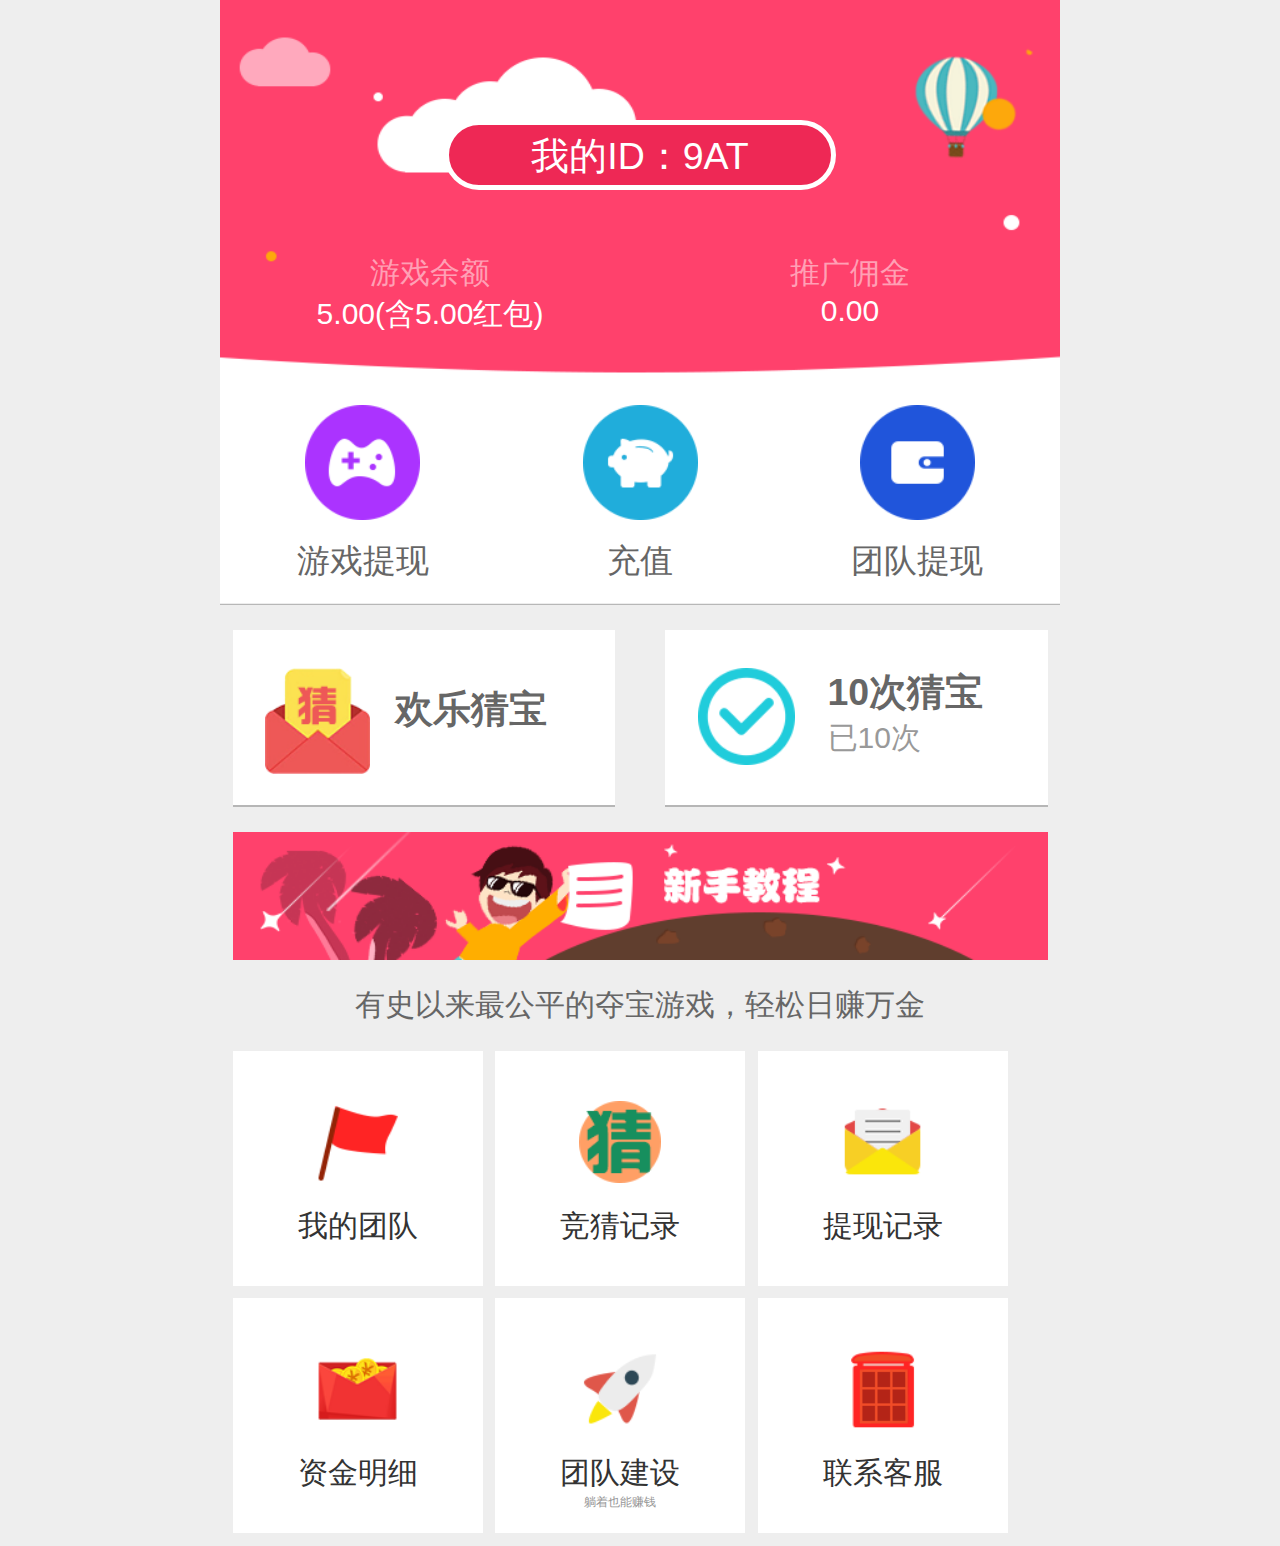
<file: html/index.html>
<!DOCTYPE html>
<html lang="en">
<head>
	<meta charset="UTF-8" />
    <meta name="viewport" content="width=device-width, initial-scale=1, user-scalable=no" />
    <meta name="apple-mobile-web-app-capable" content="yes" /><!-- 删除苹果默认的工具栏和菜单栏 -->
    <meta name="apple-mobile-web-app-status-bar-style" content="black" /><!-- 设置苹果工具栏颜色 -->
    <meta name="format-detection" content="telephone=no, email=no" /><!-- 忽略页面中的数字识别为电话，忽略email识别 -->
    <!-- 启用360浏览器的极速模式(webkit) -->
    <meta name="renderer" content="webkit">
    <!-- 避免IE使用兼容模式 -->
    <meta http-equiv="X-UA-Compatible" content="IE=edge">
    <!-- 针对手持设备优化，主要是针对一些老的不识别viewport的浏览器，比如黑莓 -->
    <meta name="HandheldFriendly" content="true">
    <!-- 微软的老式浏览器 -->
    <meta name="MobileOptimized" content="320">
    <!-- uc强制竖屏 -->
    <meta name="screen-orientation" content="portrait">
    <!-- QQ强制竖屏 -->
    <meta name="x5-orientation" content="portrait">
    <!-- UC强制全屏 -->
    <meta name="full-screen" content="yes">
    <!-- QQ强制全屏 -->
    <meta name="x5-fullscreen" content="true">
    <!-- UC应用模式 -->
    <meta name="browsermode" content="application">
    <!-- QQ应用模式 -->
    <meta name="x5-page-mode" content="app">
    <!-- windows phone 点击无高光 -->
    <meta name="msapplication-tap-highlight" content="no">
    <!-- 适应移动端end -->
    <title>个人中心</title>
    <link rel="stylesheet" type="text/css" href="../css/global.css">
    <link rel="stylesheet" type="text/css" href="../css/index.css">
    <script type="text/javascript" src="../js/jquery-1.6.js"></script>
    <script type="text/javascript" src="../js/mobile-rem.js"></script>
    <script type="text/javascript" src="../js/game-script.js"></script>
</head>
<body>
	<div class="wrap">
		<div class="person_top">
			<div class="person_top_Id">
				<span>我的ID：<i class="name">9AT</i></span>
			</div>
			<div class="person_top_middle clear">
				<div class="top_middle_box fl">
					<p>游戏余额</p>
					<p><span>5.00</span>(含5.00红包)</p>
				</div>
				<div class="top_middle_box fl">
					<p>推广佣金</p>
					<p>0.00</p>
				</div>
			</div>
			<div class="person_top_bottom">
				<a class="bottom_Withdraw">
					<i></i>
					<span>游戏提现</span>
				</a>
				<a href="recharge.html" class="bottom_Pay">
					<i></i>
					<span>充值</span>
				</a>
				<a class="bottom_TeamWithdraw">
					<i></i>
					<span>团队提现</span>
				</a>
			</div>

		</div>
		<div class="person_cons">
			<div class="person_cons_top clear">
				<div class="fl cons_top_left">
					<a href="tenyuanquiz.html">
						<i></i>
						<span>欢乐猜宝</span>
					</a>
				</div>
				<div class="fr cons_top_right">
					<a>
						<i></i>
						<p>
							<span>10次猜宝</span>
							<span>已<i>10</i>次</span>
						</p>
					</a>
				</div>
			</div>
			<a href="newhandcourse.html" class="person_cons_middle">
			</a>
			<p class="person_cons_title">有史以来最公平的夺宝游戏，轻松日赚万金</p>
			
			<div class="person_cons_bottom clear">
				<a href="myteam.html" class="cons_bottom_MyTeam">
					<i></i>
					<span>我的团队</span>
				</a>
				<a href="guessrecord.html" class="cons_bottom_Record">
					<i></i>
					<span>竞猜记录</span>
				</a>
				<a href="withdrawrecord.html" class="cons_bottom_Withdraw">
					<i></i>
					<span>提现记录</span>
				</a>
				<a href="capitaldetail.html" class="cons_bottom_Funds">
					<i></i>
					<span>资金明细</span>
				</a>
				<a href="erweicode.html" class="cons_bottom_Building">
					<i></i>
					<span>团队建设</span>
					<p>躺着也能赚钱</p>
				</a>
				<a href="contactservice.html" class="cons_bottom_Service">
					<i></i>
					<span>联系客服</span>
				</a>
			</div>
		</div>
	</div>

	<!-- 游戏提现弹框 -->
	<div class="geme_Withdraw hide">
		<div class="geme_Withdraw_box">
			<div class="box_child">
				<p>提现金额直接进入微信钱包</p>
				<div>
					<label for="inputMoney" class="box_title">提现余额</label>
					<input type="text" id="inputMoney" class="ip_money">
				</div>
				<div class="clear box_money_FA">
					<div class="box_title fl">现金余额</div>
					<div class="fl box_money_cons">
						<p class="ye_P">￥<i class="YE">9.00</i>元(手续费<i class="SXF" style="color:#00ff6c;">0</i>元)</p>
						<p class="chaochu" style="display: none;color: #ff0000;">输入金额超过当前余额</p>
						<p>当日可提现次数：100</p>
					</div>
				</div>
				<div class="Withdraw_btn">确认提现</div>
				<div class="Warning">
					<p>防止信用卡套现，提现收取手续费用1%</p>
					<p>红包不能提现，只能用于抵扣下单</p>
					<p>每次提现必须是1元的整数倍</p>
				</div>
				<div class="close_btn"></div>
			</div>
		</div>
	</div>

	<!-- 团队提现 -->
	<div class="team_Withdraw hide">
		<div class="team_Withdraw_box">
			<div class="box_child">
				<p>提现金额直接进入微信钱包</p>
				<div>
					<label for="inputMoney" class="box_title">提现余额</label>
					<input type="text" id="inputMoney" class="ip_money">
				</div>
				<div class="clear box_money_FA">
					<div class="box_title fl">推广佣金余额</div>
					<div class="fl box_money_cons">
						<p class="ye_P">￥<i class="YE">10.00</i>元</p>
						<p class="chaochu" style="display: none;color: #ff0000;">输入金额超过当前余额</p>
						<p>可提现次数：100</p>
					</div>
				</div>
				<div class="Withdraw_btn">确认提现</div>
				<div class="Warning">
					<p>每次提现必须是5元的整数倍</p>
				</div>
				<div class="close_btn"></div>
			</div>
		</div>
	</div>

	<!-- 次数 -->
	<div class="num_time hide">
		
	</div>

	<!-- 提现必须大于 -->
	<div class="GTR hide">
	</div>

	<!-- 团队提现 -->
	<div class="Team_GTR hide"></div>

	<!-- 10次猜宝达到 -->
	<div class="ten_odd hide">
		
	</div>
</body>
</html>
</file>
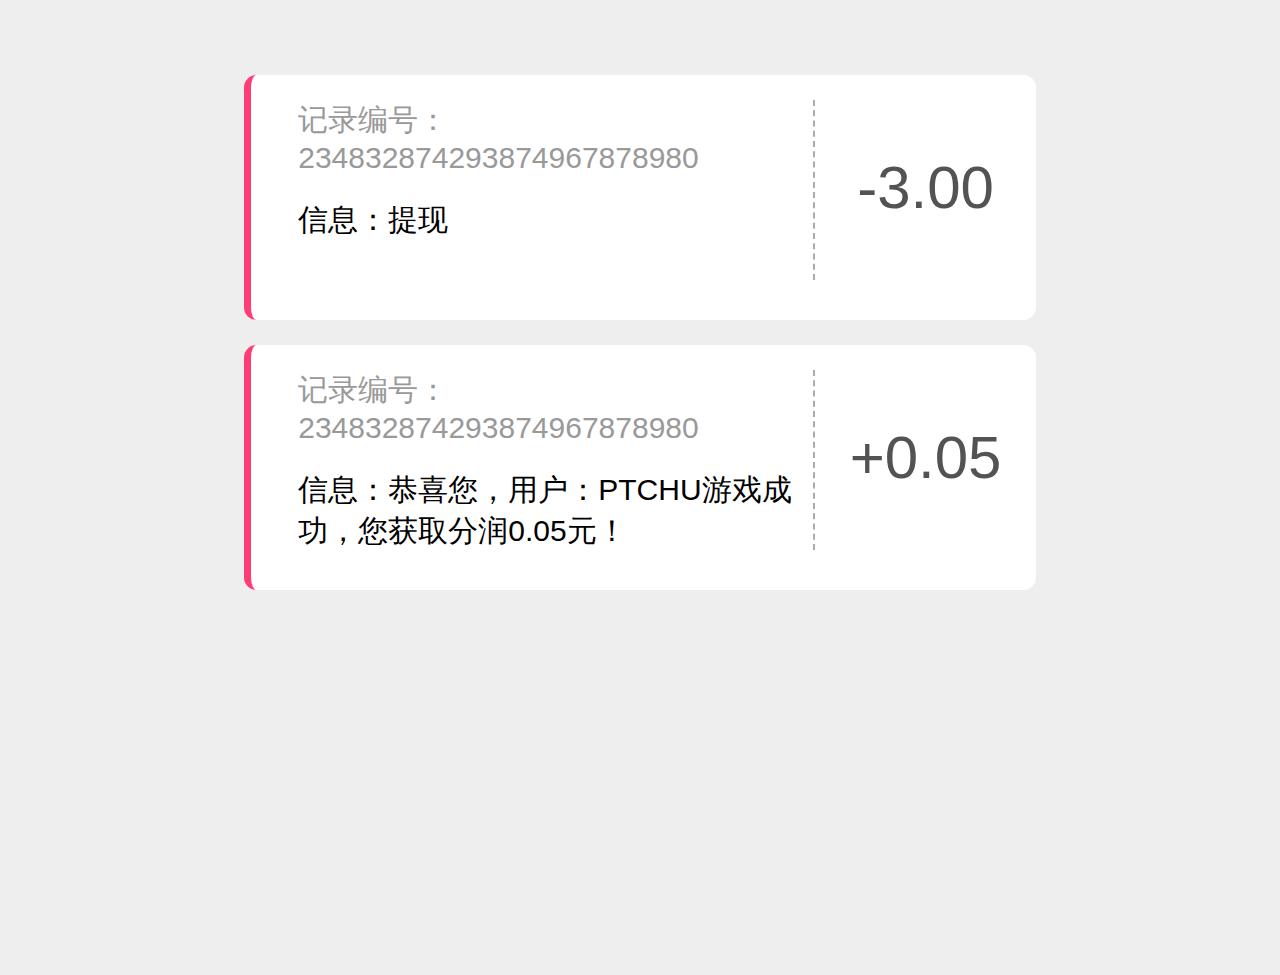
<file: html/capitaldetail.html>
<!DOCTYPE html>
<html lang="en">
<head>
	<meta charset="UTF-8" />
    <meta name="viewport" content="width=device-width, initial-scale=1, user-scalable=no" />
    <meta name="apple-mobile-web-app-capable" content="yes" /><!-- 删除苹果默认的工具栏和菜单栏 -->
    <meta name="apple-mobile-web-app-status-bar-style" content="black" /><!-- 设置苹果工具栏颜色 -->
    <meta name="format-detection" content="telephone=no, email=no" /><!-- 忽略页面中的数字识别为电话，忽略email识别 -->
    <!-- 启用360浏览器的极速模式(webkit) -->
    <meta name="renderer" content="webkit">
    <!-- 避免IE使用兼容模式 -->
    <meta http-equiv="X-UA-Compatible" content="IE=edge">
    <!-- 针对手持设备优化，主要是针对一些老的不识别viewport的浏览器，比如黑莓 -->
    <meta name="HandheldFriendly" content="true">
    <!-- 微软的老式浏览器 -->
    <meta name="MobileOptimized" content="320">
    <!-- uc强制竖屏 -->
    <meta name="screen-orientation" content="portrait">
    <!-- QQ强制竖屏 -->
    <meta name="x5-orientation" content="portrait">
    <!-- UC强制全屏 -->
    <meta name="full-screen" content="yes">
    <!-- QQ强制全屏 -->
    <meta name="x5-fullscreen" content="true">
    <!-- UC应用模式 -->
    <meta name="browsermode" content="application">
    <!-- QQ应用模式 -->
    <meta name="x5-page-mode" content="app">
    <!-- windows phone 点击无高光 -->
    <meta name="msapplication-tap-highlight" content="no">
    <!-- 适应移动端end -->
    <title>资金明细</title>
    <link rel="stylesheet" type="text/css" href="../css/global.css">
    <link rel="stylesheet" type="text/css" href="../css/capitaldetail.css">
    <script type="text/javascript" src="../js/jquery-1.6.js"></script>
    <script type="text/javascript" src="../js/mobile-rem.js"></script>
</head>
<body>
	<div class="wrap">
		<div class="capitaldetail_box">
			<div class="clear capitaldetail_box_child">
				<div class="fl box_child_left">
					<li>记录编号：</li>
					<li>234832874293874967878980</li>
					<li>信息：提现</li>
				</div>
				<div class="fl box_child_right">
					-3.00
				</div>
			</div>
			<div class="clear capitaldetail_box_child">
				<div class="fl box_child_left">
					<li>记录编号：</li>
					<li>234832874293874967878980</li>
					<li>信息：恭喜您，用户：PTCHU游戏成功，您获取分润0.05元！</li>
				</div>
				<div class="fl box_child_right">
					+0.05
				</div>
			</div>
		</div>

		<!-- 暂无数据 -->
		<div class="no_data" style="display: none;">
			<i></i>
			<p>暂无数据</p>
		</div>
	</div>
</body>
</html>
</file>
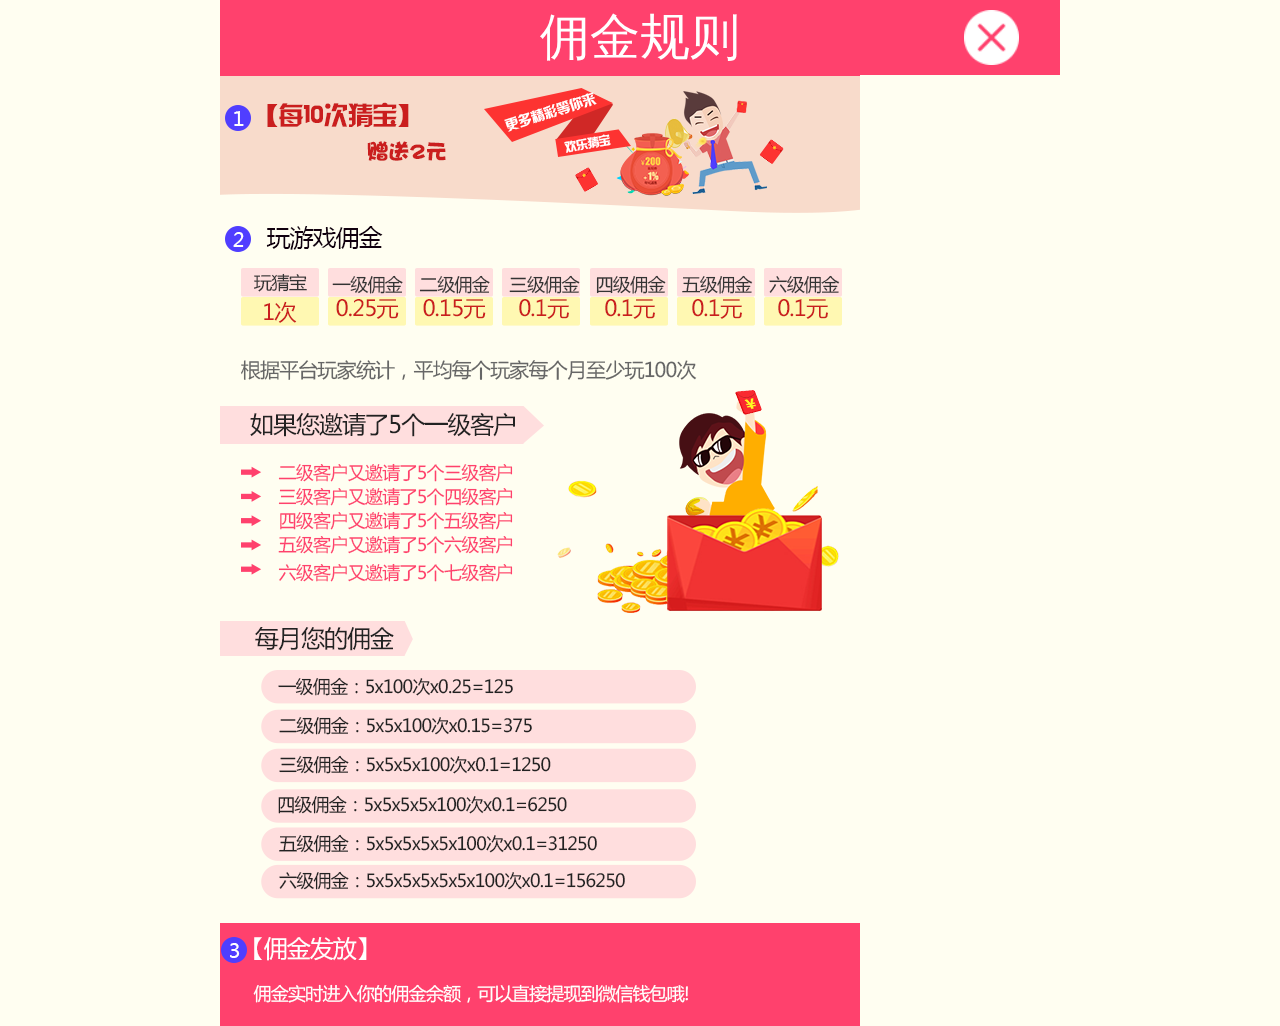
<file: html/commissionrule.html>
<!DOCTYPE html>
<html lang="en">
<head>
	<meta charset="UTF-8" />
    <meta name="viewport" content="width=device-width, initial-scale=1, user-scalable=no" />
    <meta name="apple-mobile-web-app-capable" content="yes" /><!-- 删除苹果默认的工具栏和菜单栏 -->
    <meta name="apple-mobile-web-app-status-bar-style" content="black" /><!-- 设置苹果工具栏颜色 -->
    <meta name="format-detection" content="telephone=no, email=no" /><!-- 忽略页面中的数字识别为电话，忽略email识别 -->
    <!-- 启用360浏览器的极速模式(webkit) -->
    <meta name="renderer" content="webkit">
    <!-- 避免IE使用兼容模式 -->
    <meta http-equiv="X-UA-Compatible" content="IE=edge">
    <!-- 针对手持设备优化，主要是针对一些老的不识别viewport的浏览器，比如黑莓 -->
    <meta name="HandheldFriendly" content="true">
    <!-- 微软的老式浏览器 -->
    <meta name="MobileOptimized" content="320">
    <!-- uc强制竖屏 -->
    <meta name="screen-orientation" content="portrait">
    <!-- QQ强制竖屏 -->
    <meta name="x5-orientation" content="portrait">
    <!-- UC强制全屏 -->
    <meta name="full-screen" content="yes">
    <!-- QQ强制全屏 -->
    <meta name="x5-fullscreen" content="true">
    <!-- UC应用模式 -->
    <meta name="browsermode" content="application">
    <!-- QQ应用模式 -->
    <meta name="x5-page-mode" content="app">
    <!-- windows phone 点击无高光 -->
    <meta name="msapplication-tap-highlight" content="no">
    <!-- 适应移动端end -->
    <title>十元竞猜</title>
    <link rel="stylesheet" type="text/css" href="../css/global.css">
    <link rel="stylesheet" type="text/css" href="../css/rule.css">
    <script type="text/javascript" src="../js/jquery-1.6.js"></script>
    <script type="text/javascript" src="../js/mobile-rem.js"></script>
</head>
<body>
	<div class="wrap">
		<div class="rul_top">
			佣金规则
			<a href="#"></a>
		</div>	
		<!-- <div class="rul_top_one clear">
			<div class="fl one_page">1</div>
			<div class="fl one_page_title">
				<p>【每10次猜宝】</p>
				<p>赠送2元</p>
			</div>
		</div>
		<div class="rul_top_two">
			<div class="two_title clear">
				<div class="fl one_page">2</div>
				<div class="fl two_page_title">
					<p>玩游戏佣金</p>
				</div>
			</div>
			<div class="two_table">
				<img src="../img/yongjin.png" alt="">
			</div>
			<p class="rul_top_genju">根据平台玩家统计，平均每个玩家每个月至少玩100次</p>
			<div class="yaoqing_details">
				<div class="details_tltle">如果您邀请了5个一级客户</div>
				<div><i></i>二级客户又邀请了5个三级客户</div>
				<div><i></i>三级客户又邀请了5个四级客户</div>
				<div><i></i>四级客户又邀请了5个五级客户</div>
				<div><i></i>五级客户又邀请了5个六级客户</div>
				<div><i></i>六级客户又邀请了5个七级客户</div>
				
			</div>
			<div class="yongjin_details">
				<div class="yongjin_title">每月您的佣金</div>
				<ul>
					<li>一级佣金：5x100次x0.25=125</li>
					<li>二级佣金：5x5x100次x0.15=375</li>
					<li>三级佣金：5x5x5x100次x0.1=1250</li>
					<li>四级佣金：5x5x5x5x100次x0.1=6250</li>
					<li>五级佣金：5x5x5x5x5x100次x0.1=31250</li>
					<li>六级佣金：5x5x5x5x5x5x100次x0.1=156250</li>
				</ul>
			</div>
		</div>
		<div class="rul_bottom_three clear">
			<div class="fl three_page">3</div>
			<div class="fl three_page_title">
				<p>【佣金发放】</p>
			</div>
			<p class="fl page_text">佣金实时进入你的佣金余额，可以直接提现到微信钱包哦!</p>
		</div> -->
		<div class="rul_wrap">
			<img src="../img/figure.png" alt="">
		</div>
	</div>
</body>
</html>
</file>
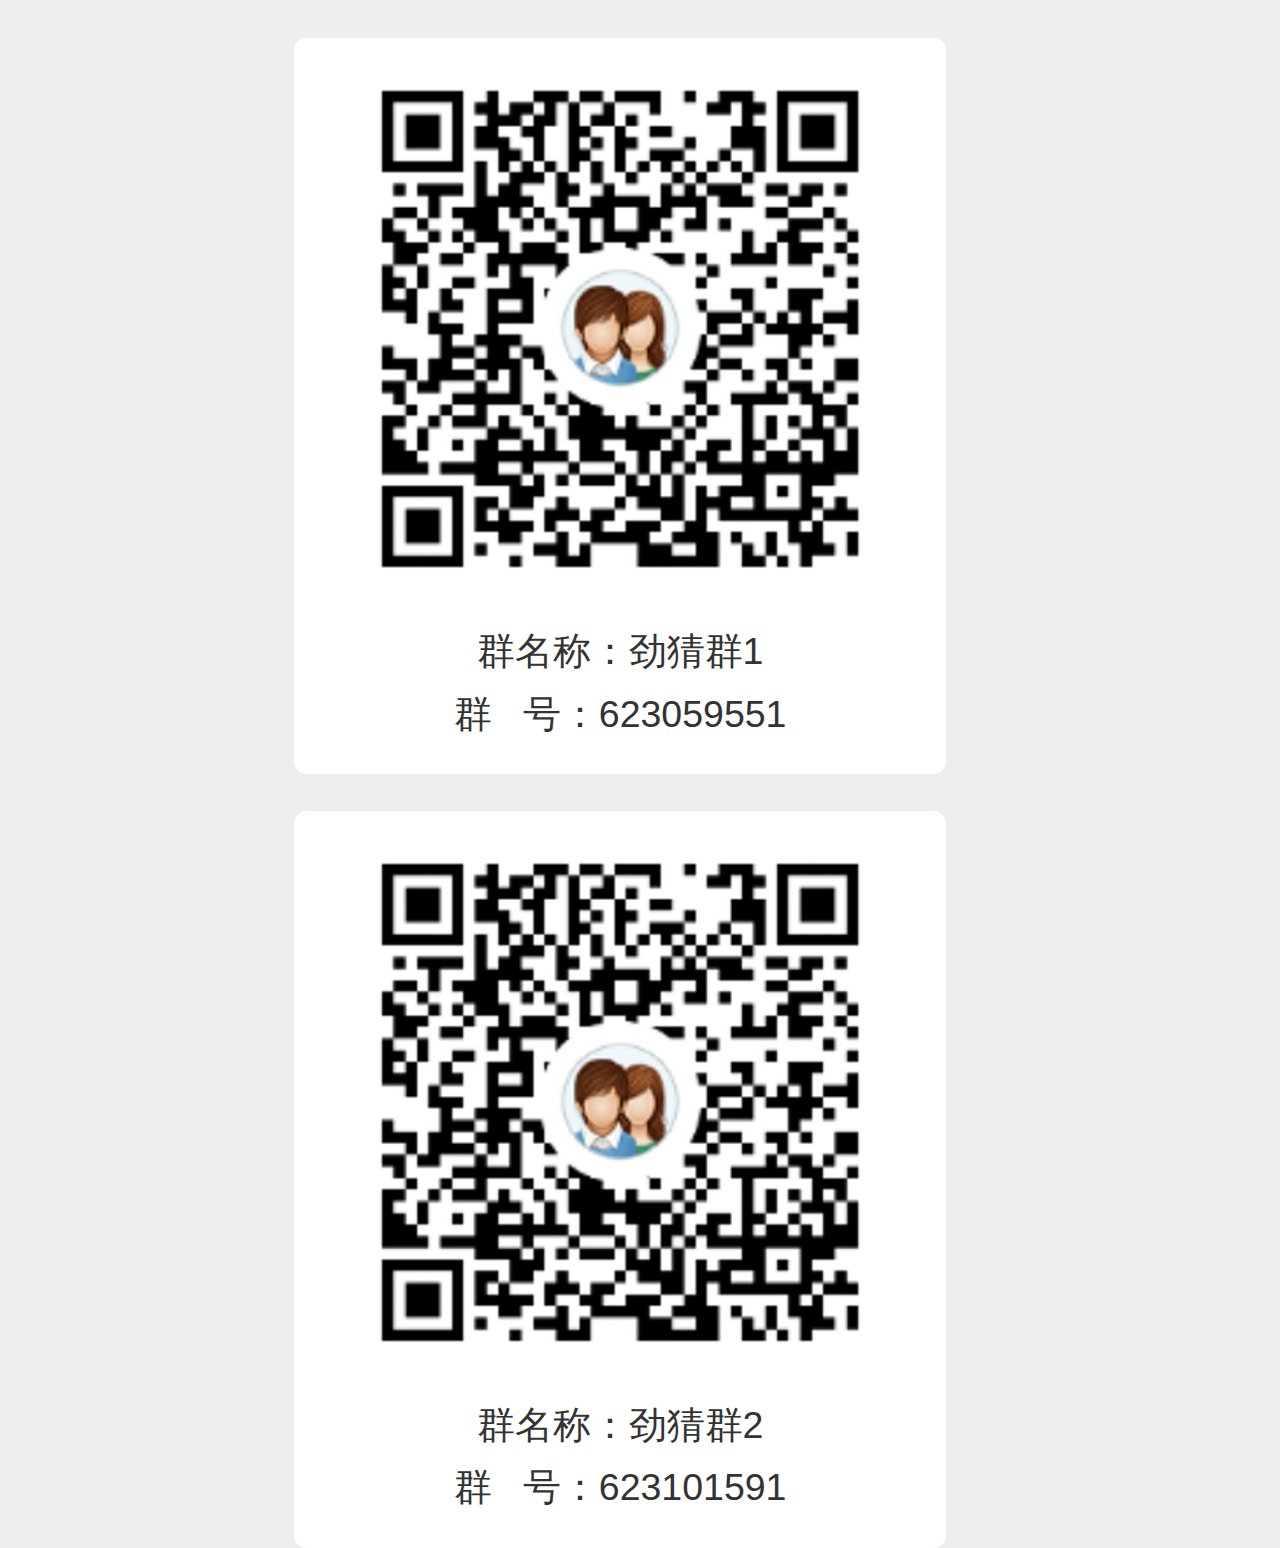
<file: html/contactservice.html>
<!DOCTYPE html>
<html lang="en">
<head>
	<meta charset="UTF-8" />
    <meta name="viewport" content="width=device-width, initial-scale=1, user-scalable=no" />
    <meta name="apple-mobile-web-app-capable" content="yes" /><!-- 删除苹果默认的工具栏和菜单栏 -->
    <meta name="apple-mobile-web-app-status-bar-style" content="black" /><!-- 设置苹果工具栏颜色 -->
    <meta name="format-detection" content="telephone=no, email=no" /><!-- 忽略页面中的数字识别为电话，忽略email识别 -->
    <!-- 启用360浏览器的极速模式(webkit) -->
    <meta name="renderer" content="webkit">
    <!-- 避免IE使用兼容模式 -->
    <meta http-equiv="X-UA-Compatible" content="IE=edge">
    <!-- 针对手持设备优化，主要是针对一些老的不识别viewport的浏览器，比如黑莓 -->
    <meta name="HandheldFriendly" content="true">
    <!-- 微软的老式浏览器 -->
    <meta name="MobileOptimized" content="320">
    <!-- uc强制竖屏 -->
    <meta name="screen-orientation" content="portrait">
    <!-- QQ强制竖屏 -->
    <meta name="x5-orientation" content="portrait">
    <!-- UC强制全屏 -->
    <meta name="full-screen" content="yes">
    <!-- QQ强制全屏 -->
    <meta name="x5-fullscreen" content="true">
    <!-- UC应用模式 -->
    <meta name="browsermode" content="application">
    <!-- QQ应用模式 -->
    <meta name="x5-page-mode" content="app">
    <!-- windows phone 点击无高光 -->
    <meta name="msapplication-tap-highlight" content="no">
    <!-- 适应移动端end -->
    <title>客服</title>
    <link rel="stylesheet" type="text/css" href="../css/global.css">
    <link rel="stylesheet" type="text/css" href="../css/contactservice.css">
    <script type="text/javascript" src="../js/jquery-1.6.js"></script>
    <script type="text/javascript" src="../js/mobile-rem.js"></script>
</head>
<body>
	<div class="wrap">
		<div class="contactservice">
			<div class="contactservice_box">
				<div>
					<i></i>
				</div>
				<p>群名称：劲猜群1</p>
				<p>群&nbsp;&nbsp;&nbsp;号：623059551</p>
			</div>
			<div class="contactservice_box">
				<div>
					<i></i>
				</div>
				<p>群名称：劲猜群2</p>
				<p>群&nbsp;&nbsp;&nbsp;号：623101591</p>
			</div>
		</div>
	</div>
</body>
</html>
</file>
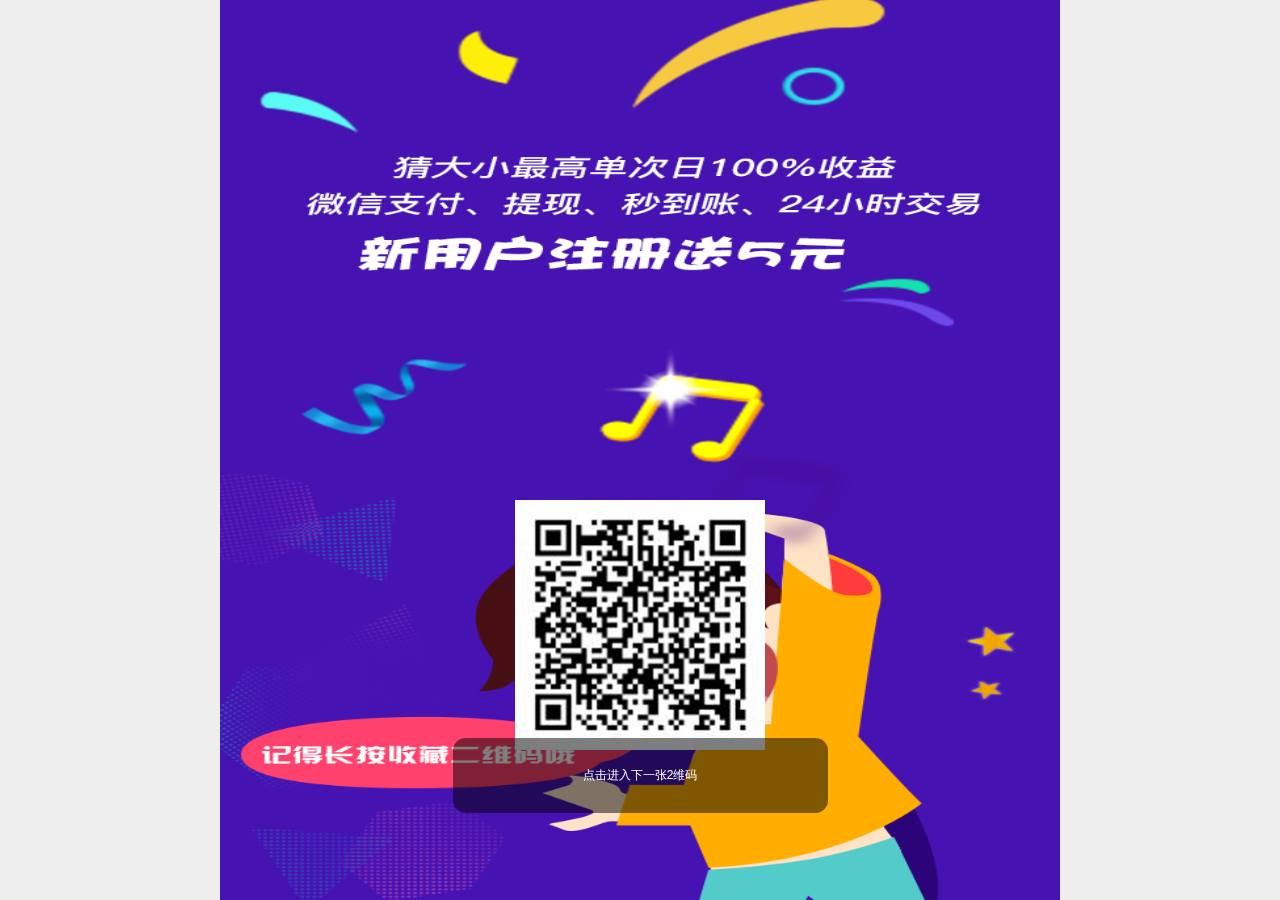
<file: html/erweicode.html>
<!DOCTYPE html>
<html lang="en">
<head>
	<meta charset="UTF-8" />
    <meta name="viewport" content="width=device-width, initial-scale=1, user-scalable=no" />
    <meta name="apple-mobile-web-app-capable" content="yes" /><!-- 删除苹果默认的工具栏和菜单栏 -->
    <meta name="apple-mobile-web-app-status-bar-style" content="black" /><!-- 设置苹果工具栏颜色 -->
    <meta name="format-detection" content="telephone=no, email=no" /><!-- 忽略页面中的数字识别为电话，忽略email识别 -->
    <!-- 启用360浏览器的极速模式(webkit) -->
    <meta name="renderer" content="webkit">
    <!-- 避免IE使用兼容模式 -->
    <meta http-equiv="X-UA-Compatible" content="IE=edge">
    <!-- 针对手持设备优化，主要是针对一些老的不识别viewport的浏览器，比如黑莓 -->
    <meta name="HandheldFriendly" content="true">
    <!-- 微软的老式浏览器 -->
    <meta name="MobileOptimized" content="320">
    <!-- uc强制竖屏 -->
    <meta name="screen-orientation" content="portrait">
    <!-- QQ强制竖屏 -->
    <meta name="x5-orientation" content="portrait">
    <!-- UC强制全屏 -->
    <meta name="full-screen" content="yes">
    <!-- QQ强制全屏 -->
    <meta name="x5-fullscreen" content="true">
    <!-- UC应用模式 -->
    <meta name="browsermode" content="application">
    <!-- QQ应用模式 -->
    <meta name="x5-page-mode" content="app">
    <!-- windows phone 点击无高光 -->
    <meta name="msapplication-tap-highlight" content="no">
    <!-- 适应移动端end -->
    <title>个人中心</title>
    <link rel="stylesheet" type="text/css" href="../css/global.css">
    <link rel="stylesheet" type="text/css" href="../css/erweicode.css">
    <script type="text/javascript" src="../js/jquery-1.6.js"></script>
    <script type="text/javascript" src="../js/mobile-rem.js"></script>
    <script type="text/javascript" src="../js/game-script.js"></script>
</head>
<body>
	<div class="wrap">
		<ul class="page_box">
			<li class="page1 page"><i><span></span></i></li>
			<li class="page2 page" style="display: none;"><i><span></span></i></li>
			<li class="page3 page" style="display: none;"><i><span></span></i></li>
			<li class="page4 page" style="display: none;"><i><span></span></i></li>
			<li class="page5 page" style="display: none;"><i><span></span></i></li>
			
		</ul>
		<div class="click_me">点击进入下一张2维码</div>
	</div>
</body>
<script type="text/javascript">
	var num = 0;
	$('.click_me').click(function(event) {
		$('.page_box>li').eq(num).stop().fadeOut();
		num++;
		if (num >=5) {
			window.location.href = "commissionrule.html"}
		$('.page_box>li').eq(num).stop().fadeIn();
	});
	

</script>
</html>
</file>
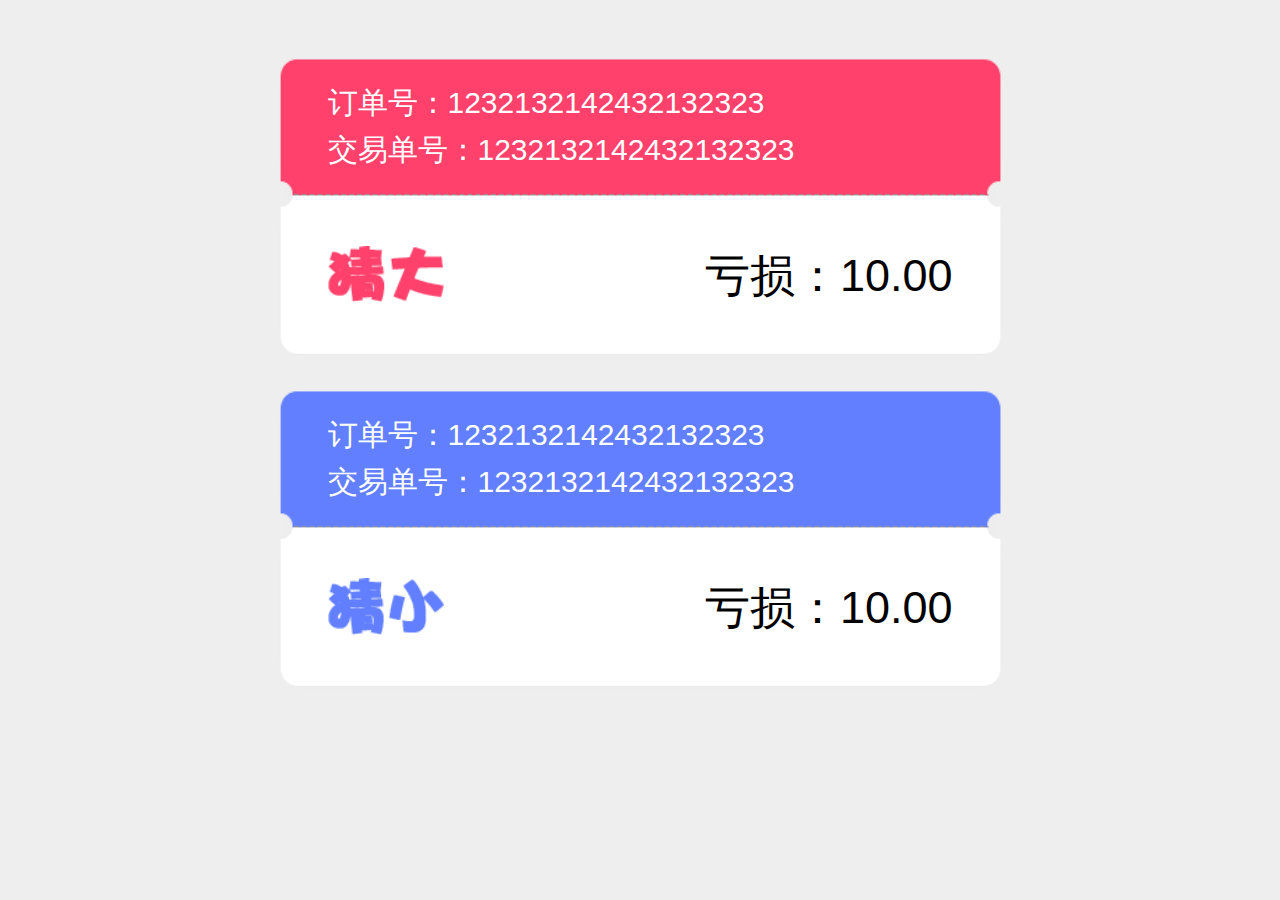
<file: html/guessrecord.html>
<!DOCTYPE html>
<html lang="en">
<head>
	<meta charset="UTF-8" />
    <meta name="viewport" content="width=device-width, initial-scale=1, user-scalable=no" />
    <meta name="apple-mobile-web-app-capable" content="yes" /><!-- 删除苹果默认的工具栏和菜单栏 -->
    <meta name="apple-mobile-web-app-status-bar-style" content="black" /><!-- 设置苹果工具栏颜色 -->
    <meta name="format-detection" content="telephone=no, email=no" /><!-- 忽略页面中的数字识别为电话，忽略email识别 -->
    <!-- 启用360浏览器的极速模式(webkit) -->
    <meta name="renderer" content="webkit">
    <!-- 避免IE使用兼容模式 -->
    <meta http-equiv="X-UA-Compatible" content="IE=edge">
    <!-- 针对手持设备优化，主要是针对一些老的不识别viewport的浏览器，比如黑莓 -->
    <meta name="HandheldFriendly" content="true">
    <!-- 微软的老式浏览器 -->
    <meta name="MobileOptimized" content="320">
    <!-- uc强制竖屏 -->
    <meta name="screen-orientation" content="portrait">
    <!-- QQ强制竖屏 -->
    <meta name="x5-orientation" content="portrait">
    <!-- UC强制全屏 -->
    <meta name="full-screen" content="yes">
    <!-- QQ强制全屏 -->
    <meta name="x5-fullscreen" content="true">
    <!-- UC应用模式 -->
    <meta name="browsermode" content="application">
    <!-- QQ应用模式 -->
    <meta name="x5-page-mode" content="app">
    <!-- windows phone 点击无高光 -->
    <meta name="msapplication-tap-highlight" content="no">
    <!-- 适应移动端end -->
    <title>竞猜记录</title>
    <link rel="stylesheet" type="text/css" href="../css/global.css">
    <link rel="stylesheet" type="text/css" href="../css/guessrecord.css">
    <script type="text/javascript" src="../js/jquery-1.6.js"></script>
    <script type="text/javascript" src="../js/mobile-rem.js"></script>
</head>
<body>
	<div class="wrap">
		<div class="guessrecord_box">
			<div class="guessrecord_box_child big">
				<div class="guessrecord_box_child_top">
					<li>订单号：1232132142432132323</li>
					<li>交易单号：1232132142432132323</li>
				</div>
				<div class="guessrecord_box_child_bottom clear">
					<li class="fl"></li>
					<li class="fr">亏损：<i>10.00</i></li>
				</div>
			</div>
			<div class="guessrecord_box_child small">
				<div class="guessrecord_box_child_top">
					<li>订单号：1232132142432132323</li>
					<li>交易单号：1232132142432132323</li>
				</div>
				<div class="guessrecord_box_child_bottom clear">
					<li class="fl"></li>
					<li class="fr">亏损：<i>10.00</i></li>
				</div>
			</div>
		</div>
		<!-- 暂无数据 -->
		<div class="no_data" style="display: none;">
			<i></i>
			<p>暂无数据</p>
		</div>
	</div>
</body>
</html>
</file>
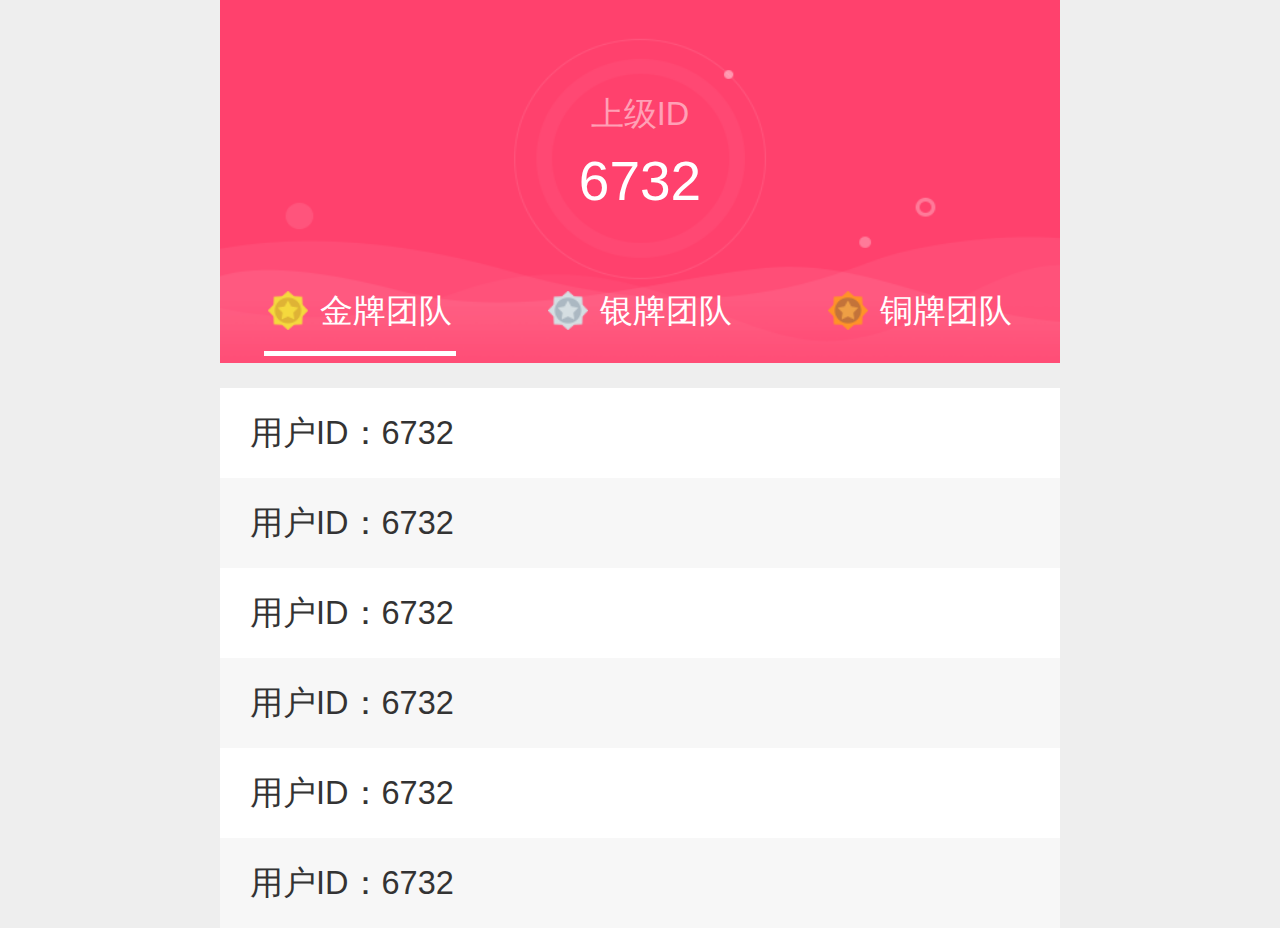
<file: html/myteam.html>
<!DOCTYPE html>
<html lang="en">
<head>
	<meta charset="UTF-8" />
    <meta name="viewport" content="width=device-width, initial-scale=1, user-scalable=no" />
    <meta name="apple-mobile-web-app-capable" content="yes" /><!-- 删除苹果默认的工具栏和菜单栏 -->
    <meta name="apple-mobile-web-app-status-bar-style" content="black" /><!-- 设置苹果工具栏颜色 -->
    <meta name="format-detection" content="telephone=no, email=no" /><!-- 忽略页面中的数字识别为电话，忽略email识别 -->
    <!-- 启用360浏览器的极速模式(webkit) -->
    <meta name="renderer" content="webkit">
    <!-- 避免IE使用兼容模式 -->
    <meta http-equiv="X-UA-Compatible" content="IE=edge">
    <!-- 针对手持设备优化，主要是针对一些老的不识别viewport的浏览器，比如黑莓 -->
    <meta name="HandheldFriendly" content="true">
    <!-- 微软的老式浏览器 -->
    <meta name="MobileOptimized" content="320">
    <!-- uc强制竖屏 -->
    <meta name="screen-orientation" content="portrait">
    <!-- QQ强制竖屏 -->
    <meta name="x5-orientation" content="portrait">
    <!-- UC强制全屏 -->
    <meta name="full-screen" content="yes">
    <!-- QQ强制全屏 -->
    <meta name="x5-fullscreen" content="true">
    <!-- UC应用模式 -->
    <meta name="browsermode" content="application">
    <!-- QQ应用模式 -->
    <meta name="x5-page-mode" content="app">
    <!-- windows phone 点击无高光 -->
    <meta name="msapplication-tap-highlight" content="no">
    <!-- 适应移动端end -->
    <title>充值</title>
    <link rel="stylesheet" type="text/css" href="../css/global.css">
    <link rel="stylesheet" type="text/css" href="../css/myteam.css">
    <script type="text/javascript" src="../js/jquery-1.6.js"></script>
    <script type="text/javascript" src="../js/mobile-rem.js"></script>
</head>
<body>
	<div class="wrap">
		<div class="myteam_top">
			<div class="myBoss">
				<p>上级ID</p>
				<p>6732</p>
			</div>
			<!-- 金银铜团队 -->
			<div class="myteams">
				<div class="jin">
					<li class="border">
						<i></i>金牌团队
					</li>
				</div>
				<div class="yin">
					<li>
						<i></i>银牌团队
					</li>
				</div>
				<div class="tong">
					<li>
						<i></i>铜牌团队
					</li>
				</div>
			</div>
		</div>

		<div class="myteam_bottom">
			<ul class="jinpai_team team_box show">
				<li>用户ID：6732</li>
				<li>用户ID：6732</li>
				<li>用户ID：6732</li>
				<li>用户ID：6732</li>
				<li>用户ID：6732</li>
				<li>用户ID：6732</li>
			</ul>
			<ul class="yinpai_team team_box hide">
				<li>用户ID：6732</li>
				<li>用户ID：6732</li>
				<li>用户ID：6732</li>
				<li>用户ID：6732</li>
				<li>用户ID：6732</li>
				<li>用户ID：6732</li>
				<li>用户ID：6732</li>
				<li>用户ID：6732</li>
				<li>用户ID：6732</li>
			</ul>
			<ul class="tongpai_team team_box hide">
				<li>用户ID：6732</li>
				<li>用户ID：6732</li>
				<li>用户ID：6732</li>
				<li>用户ID：6732</li>
				<li>用户ID：6732</li>
				<li>用户ID：6732</li>
			</ul>
		</div>
	</div>
</body>
</html>
<script type="text/javascript">
	$('.myteams>div').click(function(event) {
		var index = $(this).index();
		$(this).find('li').removeClass().addClass('border');
		$(this).siblings().find('li').removeClass('border')
		$('.myteam_bottom>ul').removeClass('show').addClass('hide');
		$('.myteam_bottom>ul:eq('+index+')').removeClass('hide').addClass('show');
	});
</script>
</file>
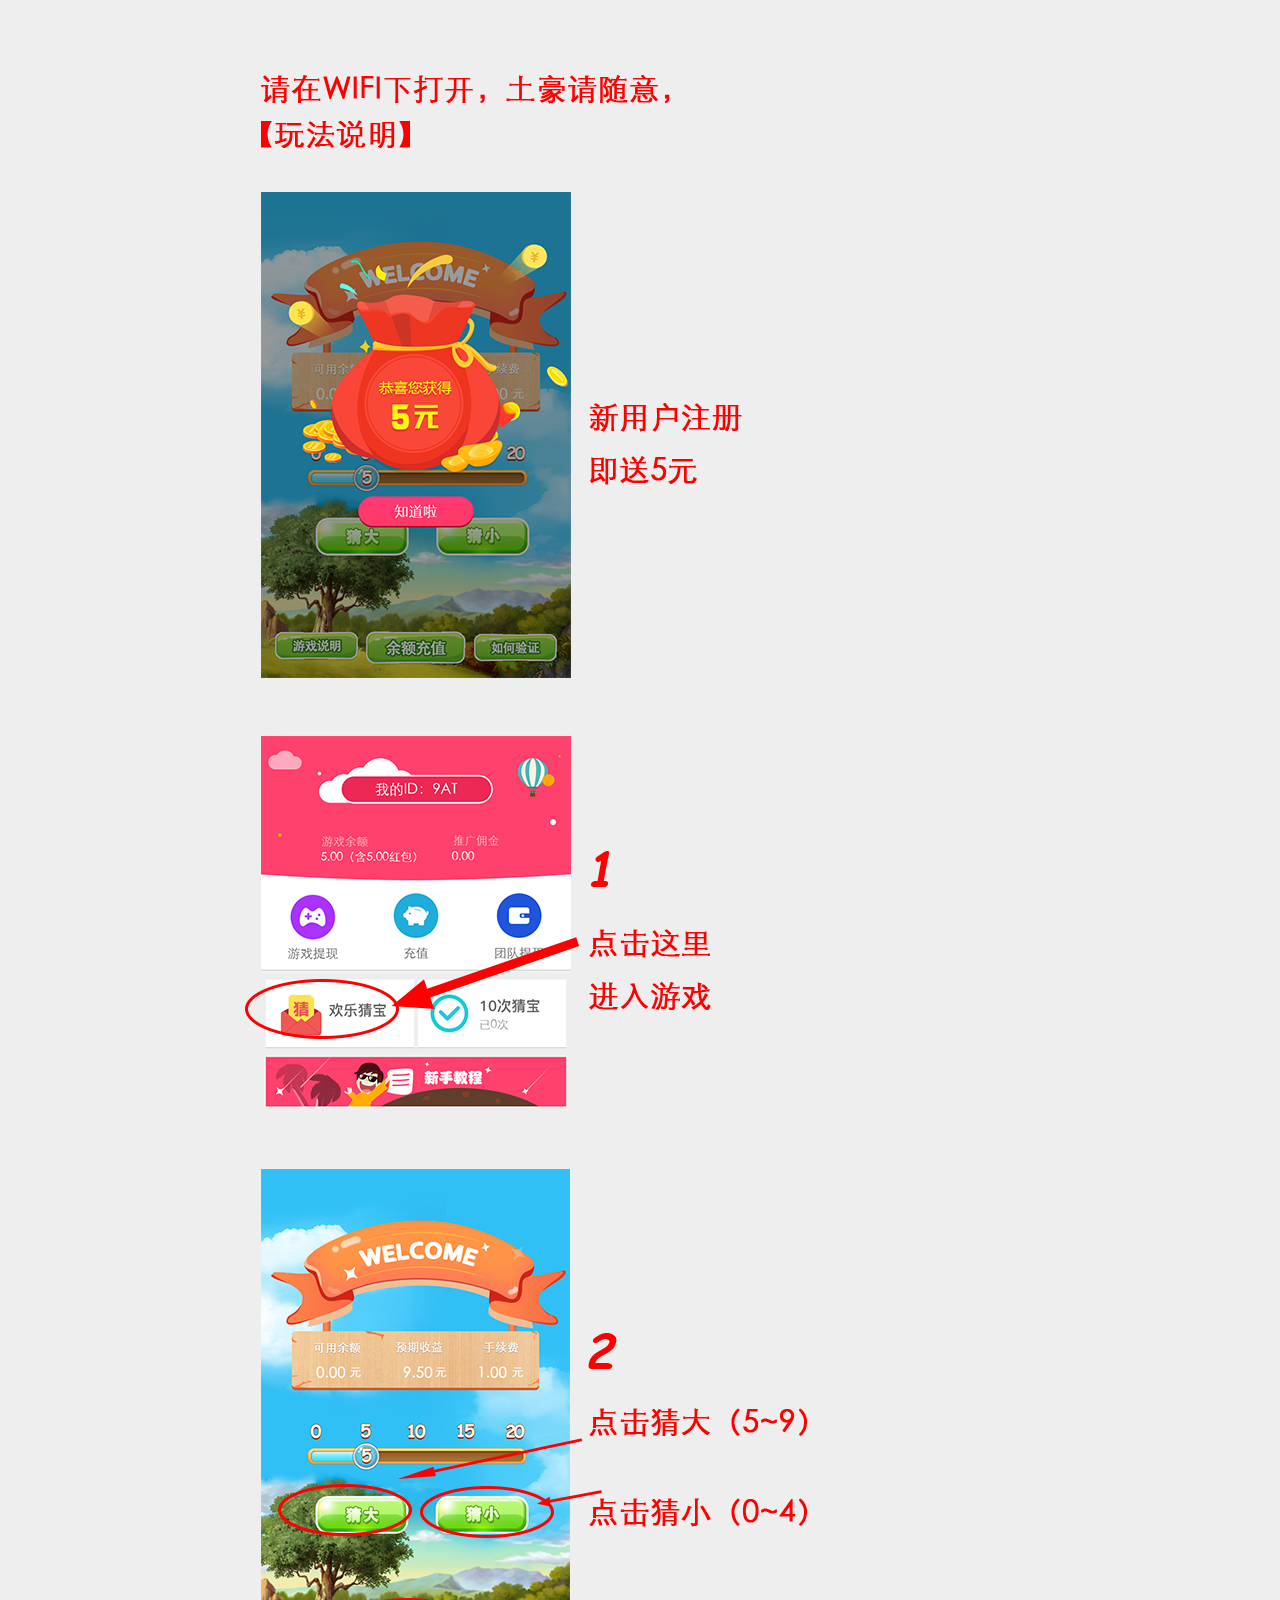
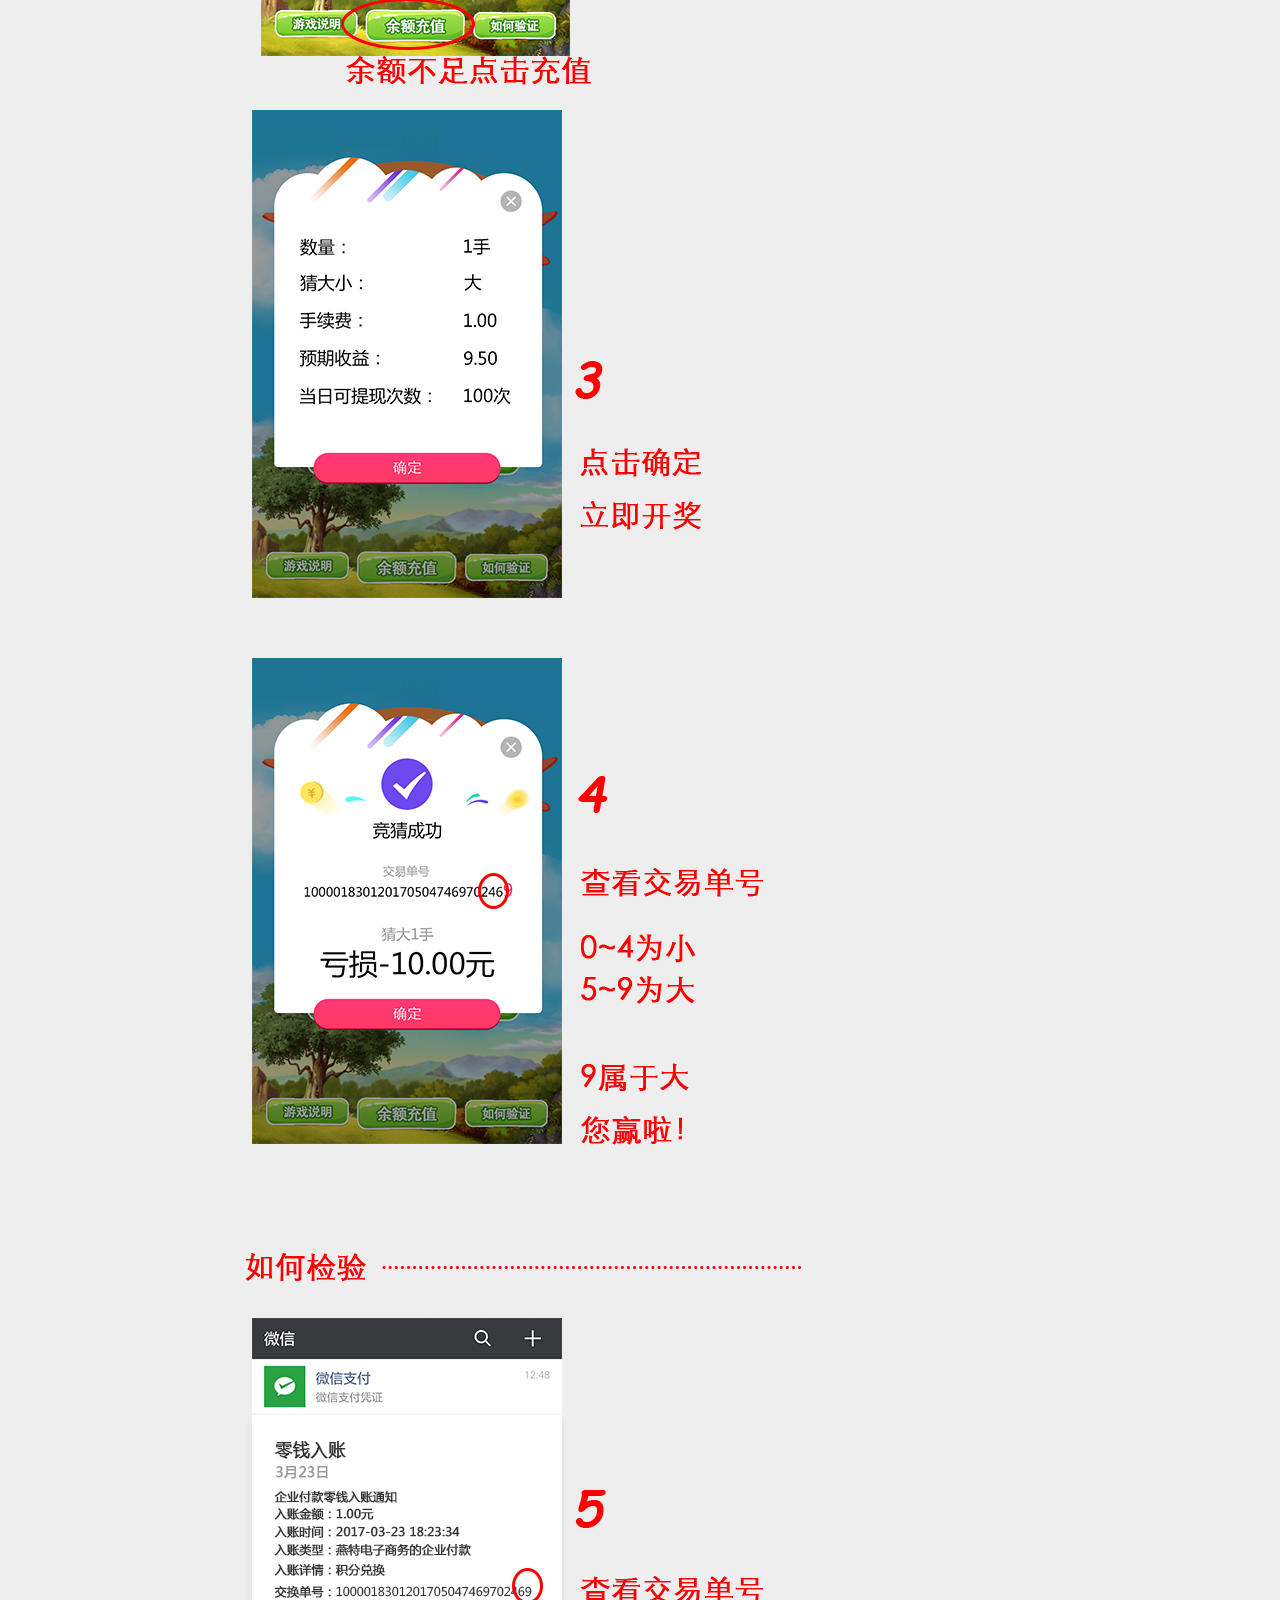
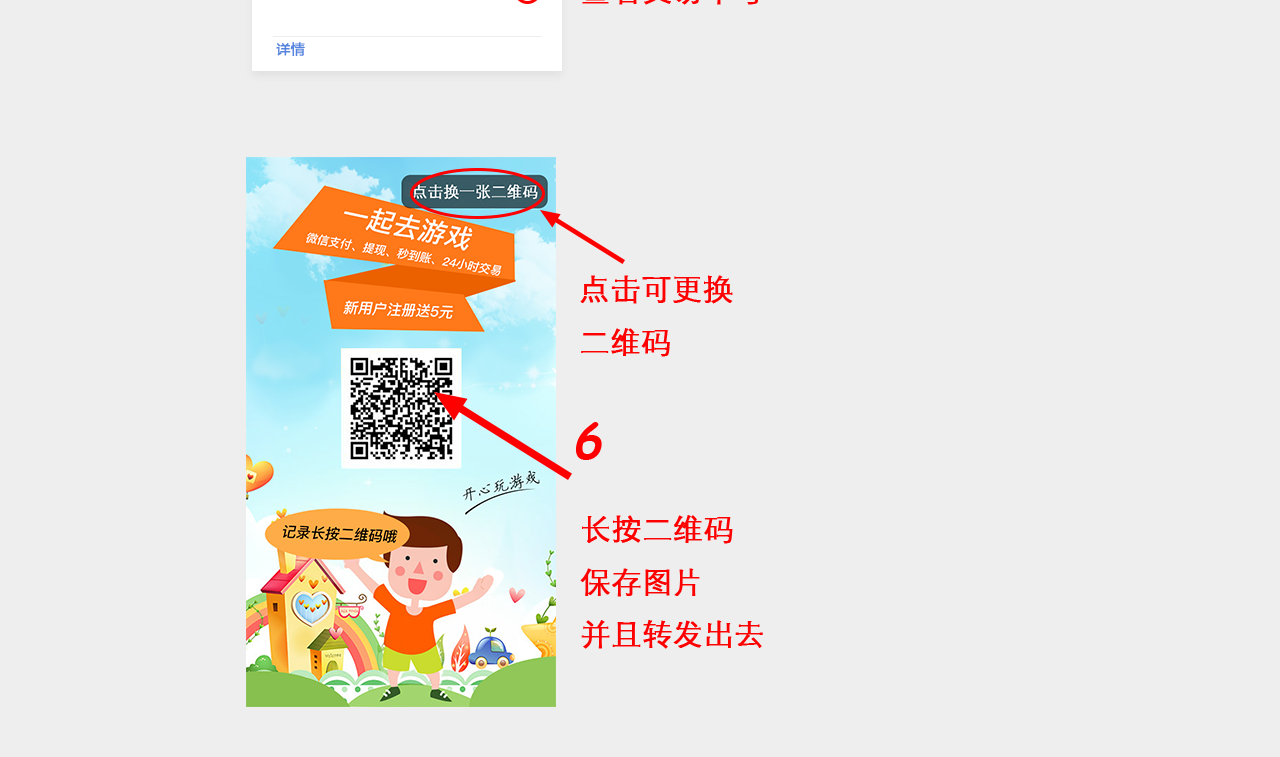
<file: html/newhandcourse.html>
<!DOCTYPE html>
<html lang="en">
<head>
	<meta charset="UTF-8" />
    <meta name="viewport" content="width=device-width, initial-scale=1, user-scalable=no" />
    <meta name="apple-mobile-web-app-capable" content="yes" /><!-- 删除苹果默认的工具栏和菜单栏 -->
    <meta name="apple-mobile-web-app-status-bar-style" content="black" /><!-- 设置苹果工具栏颜色 -->
    <meta name="format-detection" content="telephone=no, email=no" /><!-- 忽略页面中的数字识别为电话，忽略email识别 -->
    <!-- 启用360浏览器的极速模式(webkit) -->
    <meta name="renderer" content="webkit">
    <!-- 避免IE使用兼容模式 -->
    <meta http-equiv="X-UA-Compatible" content="IE=edge">
    <!-- 针对手持设备优化，主要是针对一些老的不识别viewport的浏览器，比如黑莓 -->
    <meta name="HandheldFriendly" content="true">
    <!-- 微软的老式浏览器 -->
    <meta name="MobileOptimized" content="320">
    <!-- uc强制竖屏 -->
    <meta name="screen-orientation" content="portrait">
    <!-- QQ强制竖屏 -->
    <meta name="x5-orientation" content="portrait">
    <!-- UC强制全屏 -->
    <meta name="full-screen" content="yes">
    <!-- QQ强制全屏 -->
    <meta name="x5-fullscreen" content="true">
    <!-- UC应用模式 -->
    <meta name="browsermode" content="application">
    <!-- QQ应用模式 -->
    <meta name="x5-page-mode" content="app">
    <!-- windows phone 点击无高光 -->
    <meta name="msapplication-tap-highlight" content="no">
    <!-- 适应移动端end -->
    <title>新手教程</title>
    <link rel="stylesheet" type="text/css" href="../css/global.css">
    <link rel="stylesheet" type="text/css" href="../css/newhandcourse.css">
    <script type="text/javascript" src="../js/jquery-1.6.js"></script>
    <script type="text/javascript" src="../js/mobile-rem.js"></script>
</head>
<body>
	<div class="wrap">
		<div class="newhand_box">
			<div><img src="../img/1.png" alt=""></div>
			<div><img src="../img/2.png" alt=""></div>
		</div>
	</div>
</body>
</html>
</file>
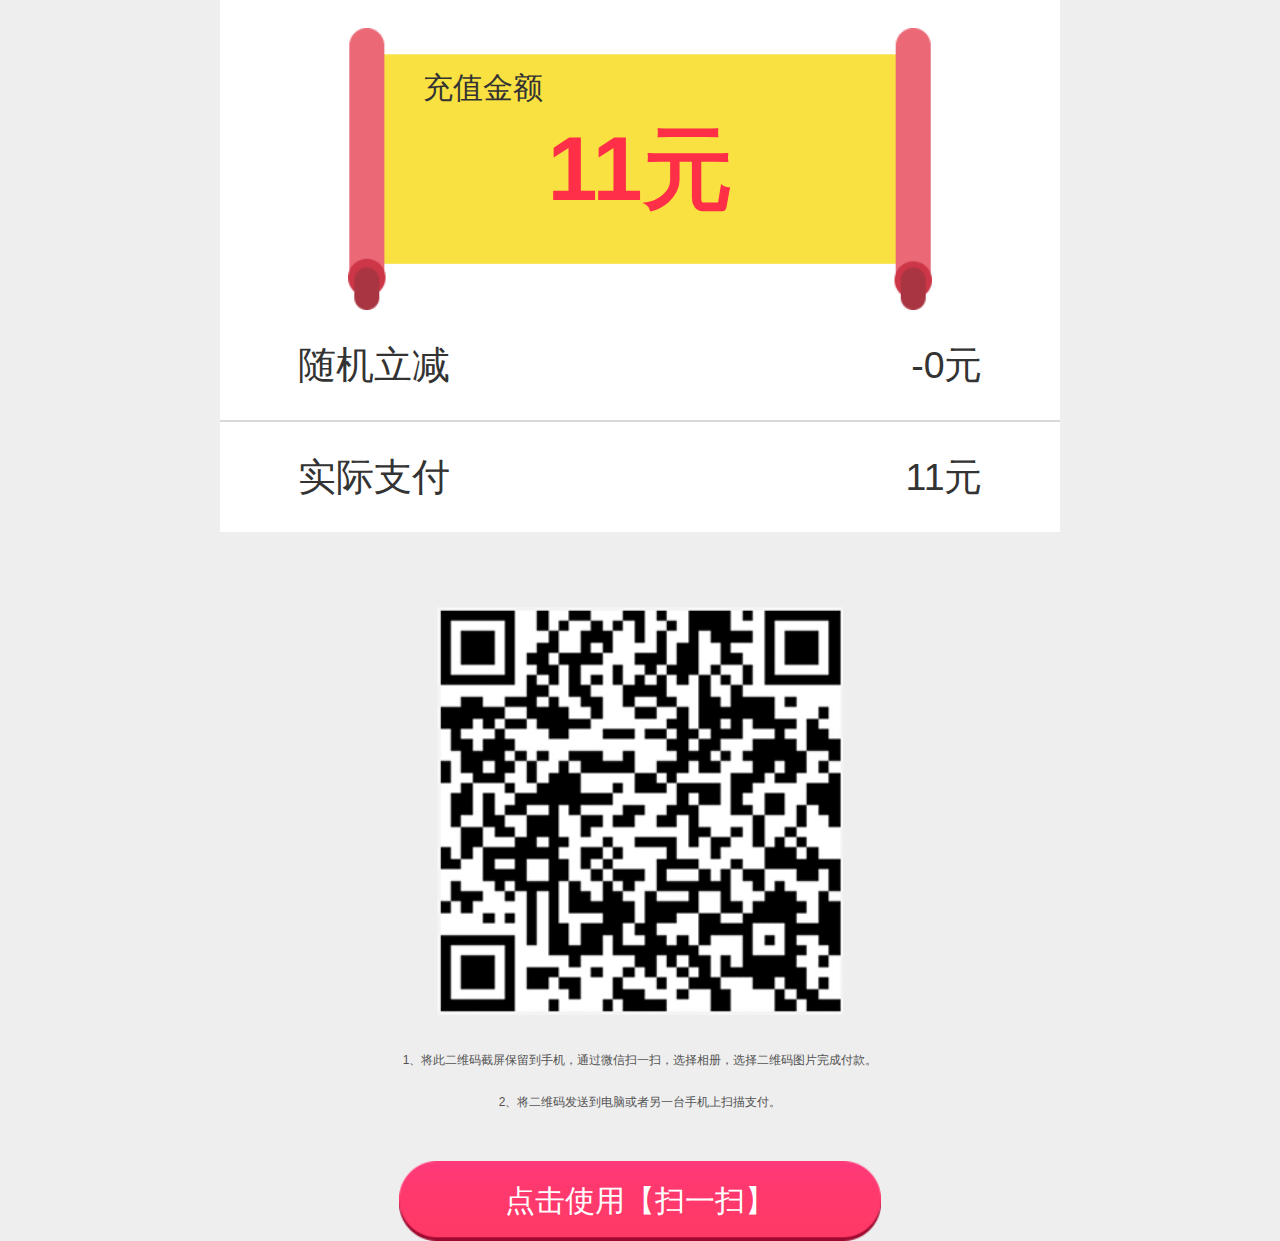
<file: html/randomminus.html>
<!DOCTYPE html>
<html lang="en">
<head>
	<meta charset="UTF-8" />
    <meta name="viewport" content="width=device-width, initial-scale=1, user-scalable=no" />
    <meta name="apple-mobile-web-app-capable" content="yes" /><!-- 删除苹果默认的工具栏和菜单栏 -->
    <meta name="apple-mobile-web-app-status-bar-style" content="black" /><!-- 设置苹果工具栏颜色 -->
    <meta name="format-detection" content="telephone=no, email=no" /><!-- 忽略页面中的数字识别为电话，忽略email识别 -->
    <!-- 启用360浏览器的极速模式(webkit) -->
    <meta name="renderer" content="webkit">
    <!-- 避免IE使用兼容模式 -->
    <meta http-equiv="X-UA-Compatible" content="IE=edge">
    <!-- 针对手持设备优化，主要是针对一些老的不识别viewport的浏览器，比如黑莓 -->
    <meta name="HandheldFriendly" content="true">
    <!-- 微软的老式浏览器 -->
    <meta name="MobileOptimized" content="320">
    <!-- uc强制竖屏 -->
    <meta name="screen-orientation" content="portrait">
    <!-- QQ强制竖屏 -->
    <meta name="x5-orientation" content="portrait">
    <!-- UC强制全屏 -->
    <meta name="full-screen" content="yes">
    <!-- QQ强制全屏 -->
    <meta name="x5-fullscreen" content="true">
    <!-- UC应用模式 -->
    <meta name="browsermode" content="application">
    <!-- QQ应用模式 -->
    <meta name="x5-page-mode" content="app">
    <!-- windows phone 点击无高光 -->
    <meta name="msapplication-tap-highlight" content="no">
    <!-- 适应移动端end -->
    <title>充值</title>
    <link rel="stylesheet" type="text/css" href="../css/global.css">
    <link rel="stylesheet" type="text/css" href="../css/randomminus.css">
    <script type="text/javascript" src="../js/jquery-1.6.js"></script>
    <script type="text/javascript" src="../js/mobile-rem.js"></script>
</head>
<body>
	<div class="wrap">
		<div class="randomminus_top">
			<div class="randomminus_top_pay">
				<p class="recharge_amount">充值金额</p>
				<p class="money">11元</p>
			</div>
			<div class="top_randomminus_box clear">
				<p class="fl">随机立减</p>
				<p class="fr">-0元</p>
			</div>
			<div class="top_randomminus_box clear">
				<p class="fl">实际支付</p>
				<p class="fr">11元</p>
			</div>
		</div>
		<div class="randomminus_middle">
			<i></i>
			<p>1、将此二维码截屏保留到手机，通过微信扫一扫，选择相册，选择二维码图片完成付款。</p>
			<p>2、将二维码发送到电脑或者另一台手机上扫描支付。</p>
		</div>
		<div class="randomminus_btn">点击使用【扫一扫】</div>
	</div>
</body>
</html>
</file>
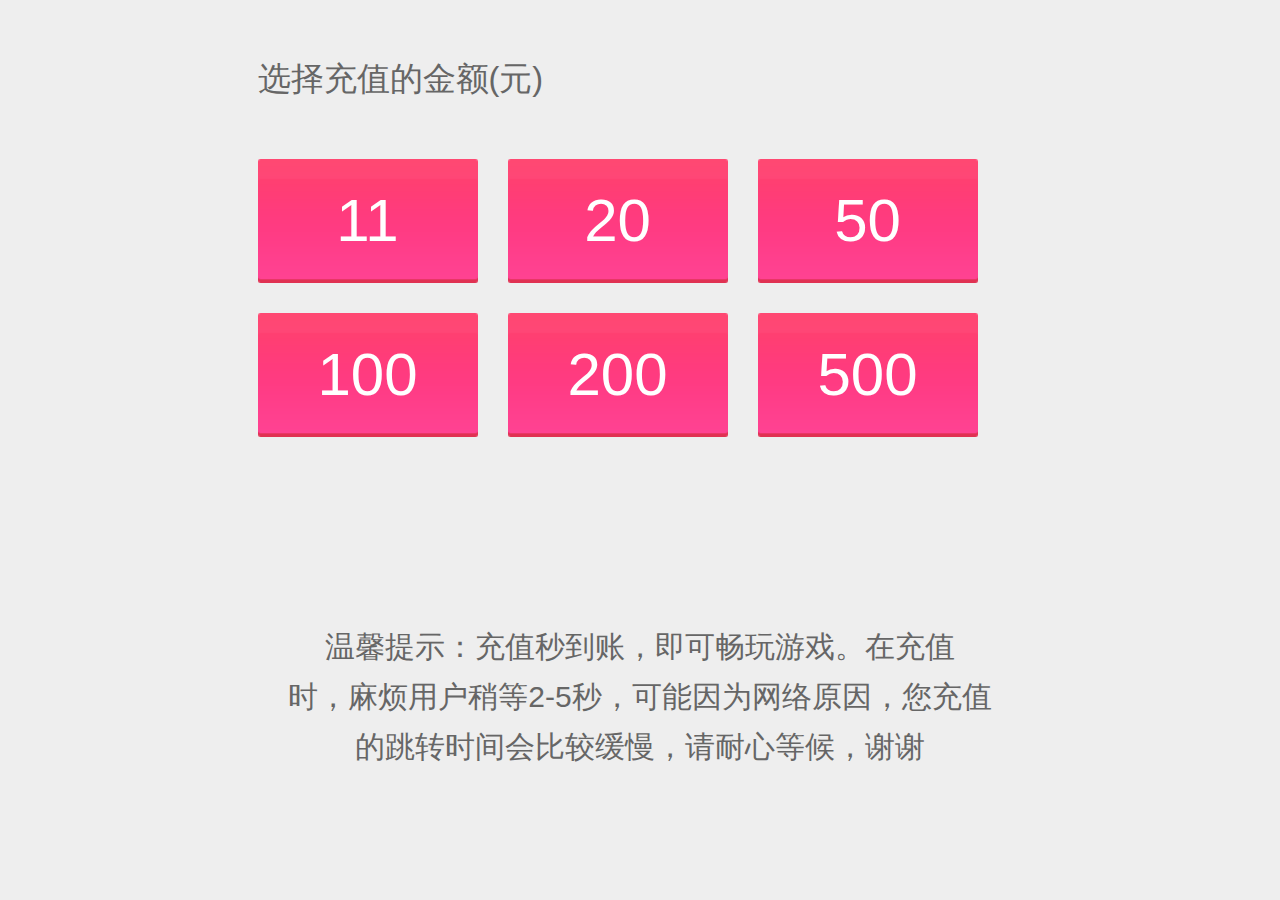
<file: html/recharge.html>
<!DOCTYPE html>
<html lang="en">
<head>
	<meta charset="UTF-8" />
    <meta name="viewport" content="width=device-width, initial-scale=1, user-scalable=no" />
    <meta name="apple-mobile-web-app-capable" content="yes" /><!-- 删除苹果默认的工具栏和菜单栏 -->
    <meta name="apple-mobile-web-app-status-bar-style" content="black" /><!-- 设置苹果工具栏颜色 -->
    <meta name="format-detection" content="telephone=no, email=no" /><!-- 忽略页面中的数字识别为电话，忽略email识别 -->
    <!-- 启用360浏览器的极速模式(webkit) -->
    <meta name="renderer" content="webkit">
    <!-- 避免IE使用兼容模式 -->
    <meta http-equiv="X-UA-Compatible" content="IE=edge">
    <!-- 针对手持设备优化，主要是针对一些老的不识别viewport的浏览器，比如黑莓 -->
    <meta name="HandheldFriendly" content="true">
    <!-- 微软的老式浏览器 -->
    <meta name="MobileOptimized" content="320">
    <!-- uc强制竖屏 -->
    <meta name="screen-orientation" content="portrait">
    <!-- QQ强制竖屏 -->
    <meta name="x5-orientation" content="portrait">
    <!-- UC强制全屏 -->
    <meta name="full-screen" content="yes">
    <!-- QQ强制全屏 -->
    <meta name="x5-fullscreen" content="true">
    <!-- UC应用模式 -->
    <meta name="browsermode" content="application">
    <!-- QQ应用模式 -->
    <meta name="x5-page-mode" content="app">
    <!-- windows phone 点击无高光 -->
    <meta name="msapplication-tap-highlight" content="no">
    <!-- 适应移动端end -->
    <title>充值</title>
    <link rel="stylesheet" type="text/css" href="../css/global.css">
    <link rel="stylesheet" type="text/css" href="../css/recharge.css">
    <script type="text/javascript" src="../js/jquery-1.6.js"></script>
    <script type="text/javascript" src="../js/mobile-rem.js"></script>
</head>
<body>
	<div class="wrap">
		<div class="recharge_cons">
			<p>选择充值的金额(元)</p>
			<ul class="recharge_cons_money clear">
				<li>11</li>
				<li>20</li>
				<li>50</li>
				<li>100</li>
				<li>200</li>
				<li>500</li>
			</ul>
			<div class="recharge_cons_hint">
				<p>温馨提示：充值秒到账，即可畅玩游戏。在充值</p>
				<p>时，麻烦用户稍等2-5秒，可能因为网络原因，您充值</p>
				<p>的跳转时间会比较缓慢，请耐心等候，谢谢</p>
			</div>
		</div>
	</div>
</body>
</html>
<script type="text/javascript">
    $('.recharge_cons_money>li').click(function(event) {
        window.location.href = "randomminus.html";
    });
</script>
</file>
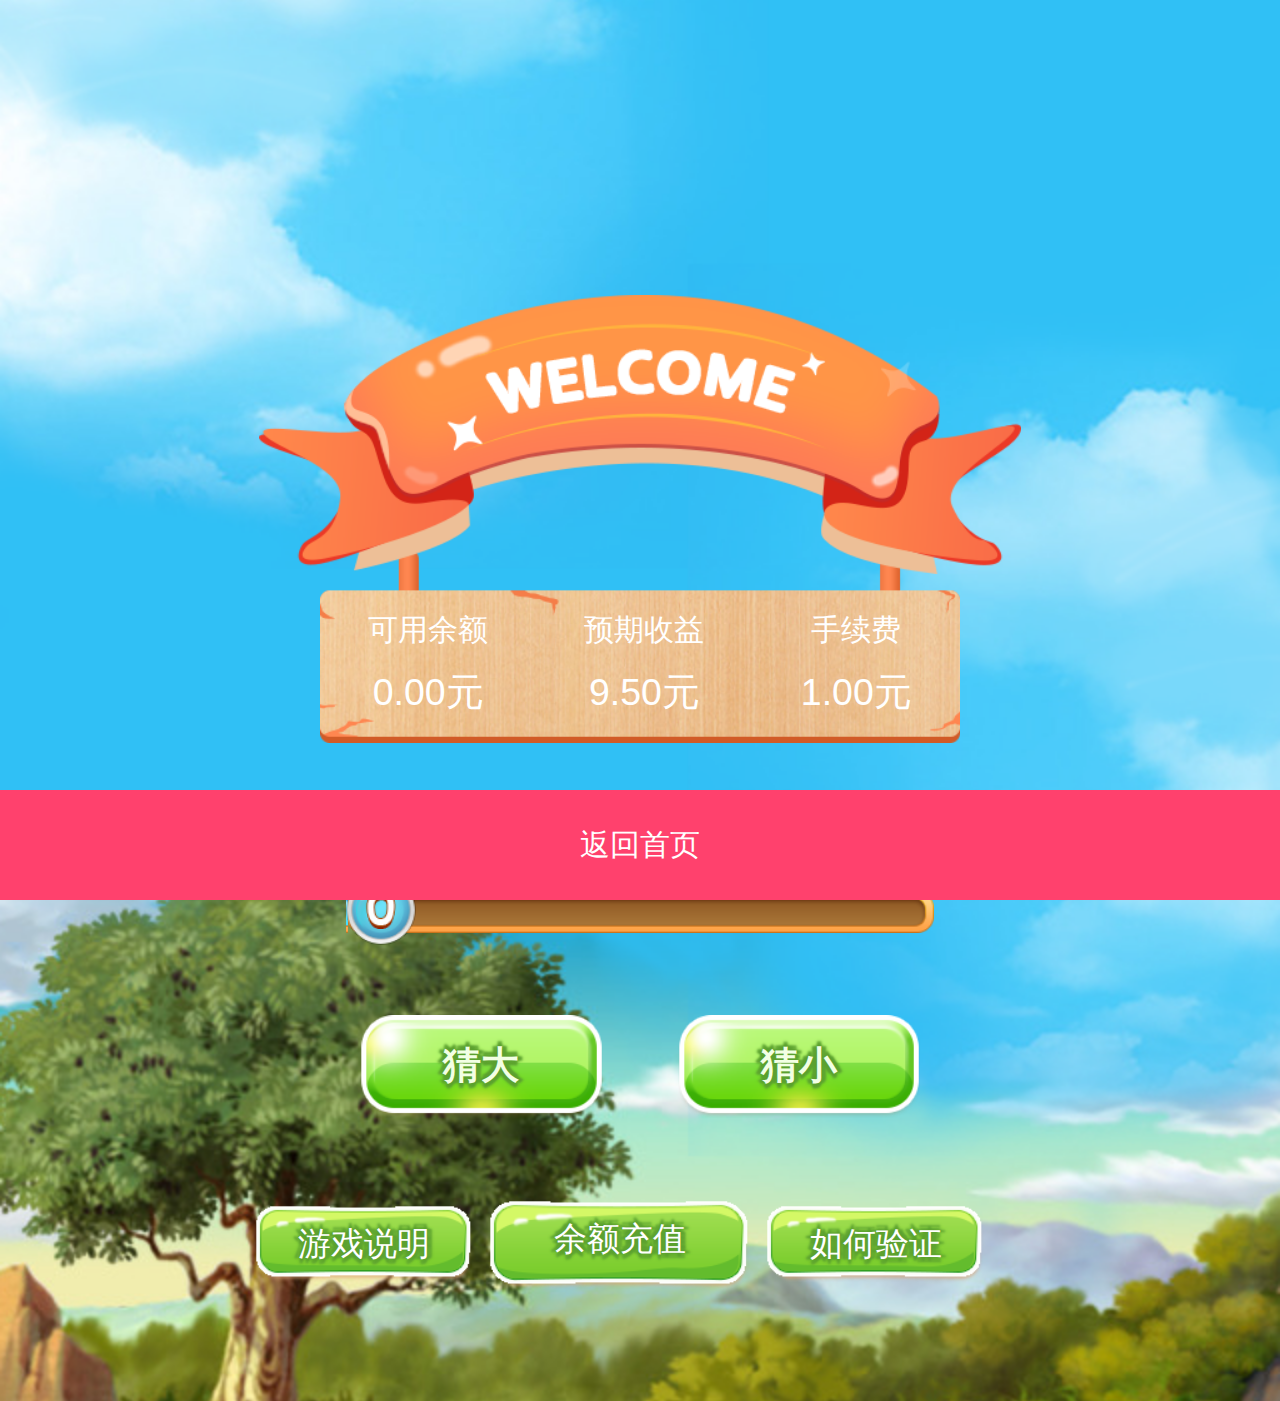
<file: html/tenyuanquiz.html>
<!DOCTYPE html>
<html lang="en">
<head>
	<meta charset="UTF-8" />
    <meta name="viewport" content="width=device-width, initial-scale=1, user-scalable=no" />
    <meta name="apple-mobile-web-app-capable" content="yes" /><!-- 删除苹果默认的工具栏和菜单栏 -->
    <meta name="apple-mobile-web-app-status-bar-style" content="black" /><!-- 设置苹果工具栏颜色 -->
    <meta name="format-detection" content="telephone=no, email=no" /><!-- 忽略页面中的数字识别为电话，忽略email识别 -->
    <!-- 启用360浏览器的极速模式(webkit) -->
    <meta name="renderer" content="webkit">
    <!-- 避免IE使用兼容模式 -->
    <meta http-equiv="X-UA-Compatible" content="IE=edge">
    <!-- 针对手持设备优化，主要是针对一些老的不识别viewport的浏览器，比如黑莓 -->
    <meta name="HandheldFriendly" content="true">
    <!-- 微软的老式浏览器 -->
    <meta name="MobileOptimized" content="320">
    <!-- uc强制竖屏 -->
    <meta name="screen-orientation" content="portrait">
    <!-- QQ强制竖屏 -->
    <meta name="x5-orientation" content="portrait">
    <!-- UC强制全屏 -->
    <meta name="full-screen" content="yes">
    <!-- QQ强制全屏 -->
    <meta name="x5-fullscreen" content="true">
    <!-- UC应用模式 -->
    <meta name="browsermode" content="application">
    <!-- QQ应用模式 -->
    <meta name="x5-page-mode" content="app">
    <!-- windows phone 点击无高光 -->
    <meta name="msapplication-tap-highlight" content="no">
    <!-- 适应移动端end -->
    <title>十元竞猜</title>
    <link rel="stylesheet" type="text/css" href="../css/global.css">
    <link rel="stylesheet" type="text/css" href="../css/tenyuanquiz.css">
    
    <script type="text/javascript" src="../js/mobile-rem.js"></script>
    <script type="text/javascript" src="../js/zepto.min.js" ></script>
    <script type="text/javascript" src='../js/game-script.js'></script>
</head>
<body>
	<div class="wrap">
		<div class="tenyuan_top">
			<div class="tenyuan_child_top">
			</div>
			<div class="tenyuan_child_bottom">
				<div class="child_bottom_box">
					<p>可用余额</p>
					<p>0.00元</p>
				</div>
				<div class="child_bottom_box">
					<p>预期收益</p>
					<p>9.50元</p>
				</div>
				<div class="child_bottom_box">
					<p>手续费</p>
					<p>1.00元</p>
				</div>
			</div>
		</div>
		<div class="tenyuan_middle">
			<div class="tenyuan_middle_top"></div>
			<div class="tenyuan_middle_bottom">
				<div class="middle_bottom_child">
					<div class="tenyuan_middle_loading"></div>
				</div>
				<div class="middle_bottom_btn"><i></i></div>
				
			</div>
			<div class="tenyuan_middle_btn clear">
				<button class="fl caibig">猜大</button>
				<button class="fr caismall">猜小</button>
			</div>
		</div>
		<div class="tenyuan_bottom clear">
			<div class="Game_Description fl">游戏说明</div>
			<div class="Recharge fl">余额充值</div>
			<div class="How_to_Validate fl">如何验证</div>
		</div>

		<div class="footer_ban"></div>
		<div class="footer">
			<a href="index.html">返回首页</a>
		</div>
	</div>

	<!-- 猜小弹框 -->
	<div class="small fatherDiv" style="display: none;">
		<div class="small_child">
			<div class="box_child">
				<li class="quantity">
					<p>数量：</p>
					<p class="hand">1手</p>
				</li>
				<li class="cdx">
					<p>猜大小：</p>
					<p class="cdx_cai">小</p>
				</li>
				<li class="sxf">
					<p>手续费：</p>
					<p>1.00</p>
				</li>
				<li class="yqsy">
					<p>预期收益：</p>
					<p>9.50</p>
				</li>
				<li class="txcs">
					<p>当日可提现次数：</p>
					<p>100次</p>
				</li>
			</div>
			<div class="confirm_btn">确定</div>
			<div class="close_btn"></div>
		</div>
	</div>

	<!-- 猜大弹框 -->
	<div class="big fatherDiv" style="display: none;">
		<div class="big_child">
			<div class="box_child">
				<li class="quantity">
					<p>数量：</p>
					<p class="hand">1手</p>
				</li>
				<li class="cdx">
					<p>猜大小：</p>
					<p class="cdx_cai">大</p>
				</li>
				<li class="sxf">
					<p>手续费：</p>
					<p>1.00</p>
				</li>
				<li class="yqsy">
					<p>预期收益：</p>
					<p>9.50</p>
				</li>
				<li class="txcs">
					<p>当日可提现次数：</p>
					<p>100次</p>
				</li>
			</div>
			<div class="confirm_btn">确定</div>
			<div class="close_btn"></div>
		</div>
	</div>

	<!-- 游戏说明 -->
	<div class="gameexplain_box" style="display: none;">
		<div class="gameexplain_box_child">
			<ul>猜宝规则
				<li><i>1</i>      每次微信提现都会产生一个唯一打款交易单号，该单号公平，公正，公开仅由微信平台生成。</li>
				<li><i>2</i>尾数猜宝采集微信打款交易单号的尾号数作为依据，尾数5~9为大，0~4为小。</li>
				<li><i>3</i>猜宝大小后请提现1元，提现后企业交易单号立刻显示。</li>
				<li><i>4</i>每手10元，每手1元手续费，每次猜宝最小为1手，最大为20手。</li>
			</ul>
			<div class="confirm_btn">确定</div>
			<div class="close_btn"></div>
		</div>
	</div>

	<!-- 如何验证 -->
	<div class="verification_box" style="display: none;">
		<div class="verification_box_child">
			<ul>如何验证
				<li class="verification_text1">
					<span>零钱入账</span>
					<span></span>
				</li>
				<li class="verification_text2">
					<span>企业付款零钱入账通知</span>
				</li>
				<li class="verification_text3">
					<span>入账金额：</span>
					<span>1.00元</span>
				</li>
				<li class="verification_text4">
					<span>入账时间：</span>
					<span>2017-03-23  16：34：08</span>
				</li>
				<li class="verification_text5">
					<span>入账类型：</span>
					<span><i></i>企业付款</span>
				</li>
				<li class="verification_text6">
					<span>入账详情：</span>
					<span>积分兑换</span>
				</li>
				<li class="verification_text7">
					<span>交易单号：</span>
					<span>100001830120170323679926942<i>8</i></span>
				</li>
				<li class="verification_text8">
					<span>详情</span>
					<p>
						<i>2</i>
						查看单号最后1位即可验证
					</p>
				</li>
				<div class="on_one">
					<p>
						<i>1</i>
						点击零钱明细
					</p>
				</div>
			</ul>
			<div class="confirm_btn">确定</div>
			<div class="close_btn"></div>
		</div>
	</div>
	
	<!-- 中奖提示 -->
	<div class="winningtips" style="display: none;">
		<div class="winningtips_box">
		</div>
		<div class="Inow">知道啦</div>
		<div class="win">
			<p>恭喜您获得</p>
			<p><i>5</i>元</p>
		</div>
	</div>

	<!-- 竞猜成功 -->
	<div class="succeed" style="display: none;">
		<div class="succeed_child">
			<ul>
				<li class="ok_img"></li>
				<li class="ok_win">竞猜成功</li>
				<li class="ok_odd">交易单号</li>
				<li class="odd">100001830120170504746970246<i>0</i></li>
				<li class="ok_guess">猜大1手</li>
				<li class="ok_loss">亏损-10.00元</li>
			</ul>
			<div class="confirm_btn">确定</div>
			<div class="close_btn"></div>
		</div>
	</div>
</body>
</html>
</file>
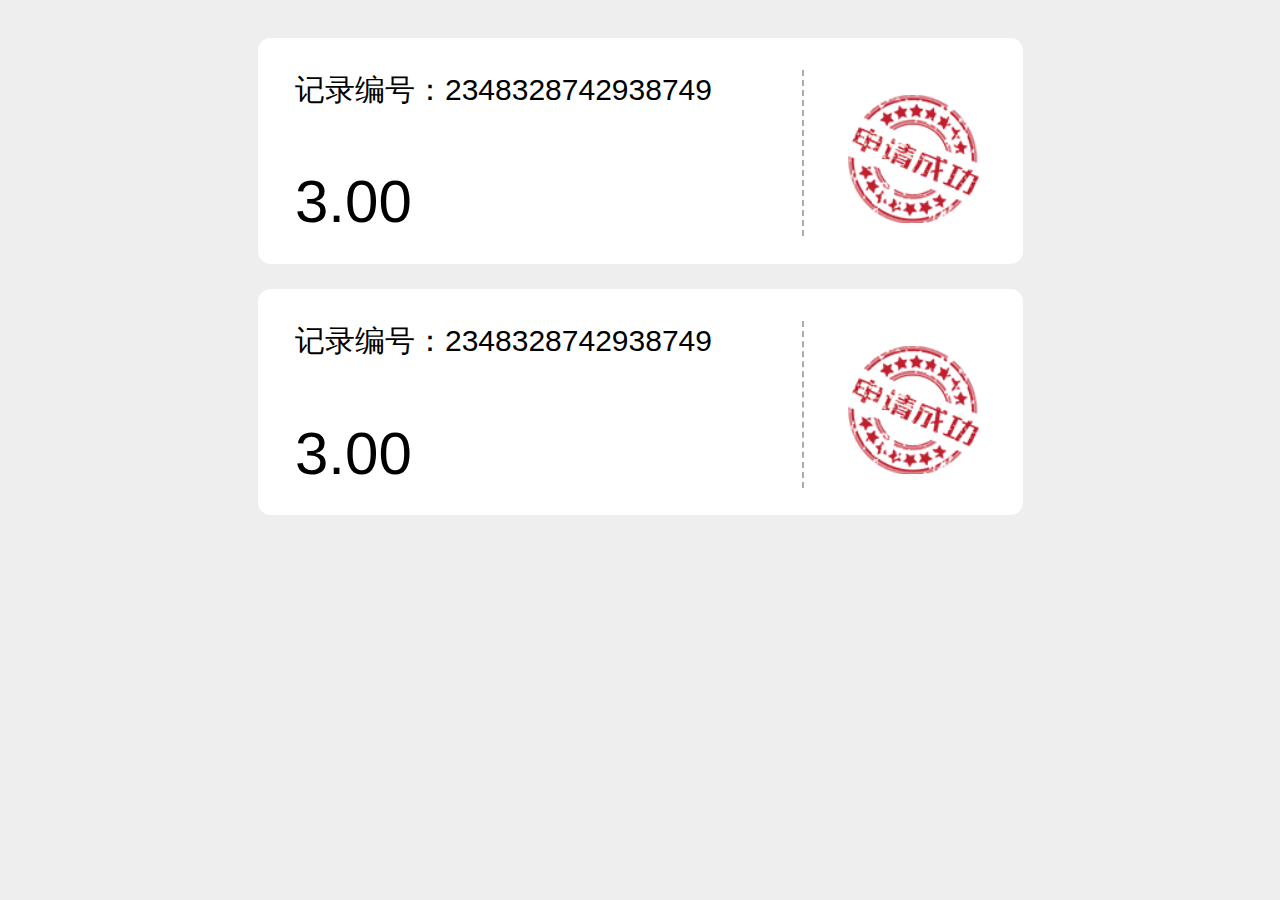
<file: html/withdrawrecord.html>
<!DOCTYPE html>
<html lang="en">
<head>
	<meta charset="UTF-8" />
    <meta name="viewport" content="width=device-width, initial-scale=1, user-scalable=no" />
    <meta name="apple-mobile-web-app-capable" content="yes" /><!-- 删除苹果默认的工具栏和菜单栏 -->
    <meta name="apple-mobile-web-app-status-bar-style" content="black" /><!-- 设置苹果工具栏颜色 -->
    <meta name="format-detection" content="telephone=no, email=no" /><!-- 忽略页面中的数字识别为电话，忽略email识别 -->
    <!-- 启用360浏览器的极速模式(webkit) -->
    <meta name="renderer" content="webkit">
    <!-- 避免IE使用兼容模式 -->
    <meta http-equiv="X-UA-Compatible" content="IE=edge">
    <!-- 针对手持设备优化，主要是针对一些老的不识别viewport的浏览器，比如黑莓 -->
    <meta name="HandheldFriendly" content="true">
    <!-- 微软的老式浏览器 -->
    <meta name="MobileOptimized" content="320">
    <!-- uc强制竖屏 -->
    <meta name="screen-orientation" content="portrait">
    <!-- QQ强制竖屏 -->
    <meta name="x5-orientation" content="portrait">
    <!-- UC强制全屏 -->
    <meta name="full-screen" content="yes">
    <!-- QQ强制全屏 -->
    <meta name="x5-fullscreen" content="true">
    <!-- UC应用模式 -->
    <meta name="browsermode" content="application">
    <!-- QQ应用模式 -->
    <meta name="x5-page-mode" content="app">
    <!-- windows phone 点击无高光 -->
    <meta name="msapplication-tap-highlight" content="no">
    <!-- 适应移动端end -->
    <title>提现记录</title>
    <link rel="stylesheet" type="text/css" href="../css/global.css">
    <link rel="stylesheet" type="text/css" href="../css/withdrawrecord.css">
    <script type="text/javascript" src="../js/jquery-1.6.js"></script>
    <script type="text/javascript" src="../js/mobile-rem.js"></script>
</head>
<body>
	<div class="wrap">
		<div class="withdrawrecord_box">
			<div class="withdrawrecord_box_child clear">
				<div class="withdrawrecord_box_left fl">
					<p>记录编号：2348328742938749</p>
					<p>3.00</p>
				</div>
				<div class="withdrawrecord_box_right fl">
					<i></i>
				</div>
			</div>
			<div class="withdrawrecord_box_child clear">
				<div class="withdrawrecord_box_left fl">
					<p>记录编号：2348328742938749</p>
					<p>3.00</p>
				</div>
				<div class="withdrawrecord_box_right fl">
					<i></i>
				</div>
			</div>
		</div>
	</div>
</body>
</html>
</file>
<file: css/index.css>
.person_top{width: 100%;height: 2.42rem;background: url(../img/person_top_bg.png)no-repeat center;background-size: 100% 100%;}

/*id样式*/
.person_top_Id{margin: 0 auto;padding-top: .48rem;text-align: center;}
.person_top_Id>span{width: 1.565rem;height: .28rem;line-height: .25rem;display: inline-block;margin: 0 auto;background-color: #ee2855;text-align: center;border-radius: .5rem;border: .02rem solid #ffffff;box-sizing: border-box;font-size: .15rem;color: #ffffff;}

/*资金块样式*/
.person_top_middle{margin-top: .25rem;}
.top_middle_box{width: 50%;font-size: .12rem;text-align: center;color: #ffffff;}
.top_middle_box>p:nth-child(1){color: rgba(255,255,255,.5);}

/*头部icon样式*/
.person_top_bottom{display: -webkit-box;display: box;}
.person_top_bottom>a{-webkit-box-flex: 1;box-flex: 1;text-align: center;margin-top: .28rem;display: block;}
.person_top_bottom>a>i{width: .46rem;height: .46rem;display: block;margin: 0 auto;}
.bottom_Withdraw>i{background: url(../img/top_icon1.png)no-repeat center;background-size: 100% 100%;}
.bottom_Pay>i{background: url(../img/top_icon2.png)no-repeat center;background-size: 100% 100%;}
.bottom_TeamWithdraw>i{background: url(../img/top_icon3.png)no-repeat center;background-size: 100% 100%;}
.person_top_bottom>a>span{display: block;font-size: .13rem;color: #666666;margin-top: .08rem;}

/*猜宝次数与欢乐猜宝样式*/
.person_cons{margin: 0 .05rem;}
.person_cons_top{margin: .1rem 0;}
.person_cons_top>div{width: 1.53rem;height: .7rem;border-bottom: .01rem solid #b6b6b6;background-color: #ffffff;position: relative;}
.person_cons_top>div>a{display: block;}
.person_cons_top>div>a>i{margin-top: .15rem;margin-left: .13rem;}
.cons_top_left>a>i{width: .42rem;height: .425rem;display: inline-block;background: url(../img/cons_top_icon1.png)no-repeat center;background-size: 100% 100%;}
.cons_top_right>a>i{width: .39rem;height: .39rem;display: inline-block;background: url(../img/cons_top_icon2.png)no-repeat center;background-size: 100% 100%;}
.cons_top_left>a>span{font-size: .15rem;font-weight: bold;color: #666666;position: absolute; top: .22rem;left: .65rem;}
.cons_top_right>a>p{font-size: .15rem;font-weight: bold;color: #666666;position: absolute; top: .15rem;left: .65rem;}
.cons_top_right>a>p>span{display: block;}
.cons_top_right>a>p>span:nth-child(2){font-size: .12rem;color: #999999;font-weight: normal;}

/*新手教程*/
.person_cons_middle{height: .51rem;display: block;background: url(../img/cons_middle_xsjc.png)no-repeat center;background-size: 100% 100%;}
.person_cons_title{text-align: center;font-size: .12rem;color: #666666;padding: .1rem 0;}

/*点击菜单*/
.person_cons_bottom>a{width: 1rem;height: .94rem;float: left;margin-right: .05rem;margin-bottom: .05rem;background-color: #ffffff;display: inline-block;text-align: center;}
.person_cons_bottom>a:nth-child(3n){margin-right: 0;}
.person_cons_bottom>a>i{display: block;background-size: 100% 100%;margin: .2rem auto .09rem;}
.cons_bottom_MyTeam>i{width: .33rem;height: .33rem;background: url(../img/cons_bottom_icon1.png)no-repeat center;}
.cons_bottom_Record>i{width: .33rem;height: .33rem;background: url(../img/cons_bottom_icon2.png)no-repeat center;}
.cons_bottom_Withdraw>i{width: .33rem;height: .33rem;background: url(../img/cons_bottom_icon3.png)no-repeat center;}
.cons_bottom_Funds>i{width: .33rem;height: .33rem;background: url(../img/cons_bottom_icon4.png)no-repeat center;}
.cons_bottom_Building>i{width: .33rem;height: .33rem;background: url(../img/cons_bottom_icon5.png)no-repeat center;}
.cons_bottom_Service>i{width: .33rem;height: .33rem;background: url(../img/cons_bottom_icon6.png)no-repeat center;}
.person_cons_bottom>a>span{font-size: .12rem;color: #333333;}


/*公用*/
.hide{display: none;}
.show{display: block;}
.box_title{width: .48rem;}

/*游戏提现弹框*/
.geme_Withdraw{width: 100%;height: 100%;position: fixed;top: 0;background: rgba(0,0,0,.4);}
.geme_Withdraw_box{width: 2.765rem;background: url(../img/geme_Withdraw_bg.png)center;background-size: 100% 100%;margin: 1.2rem auto 0;position: relative;}
.box_child{margin: 0 .32rem;}
.box_child>p{font-size: .14rem;color: #333333;padding: .6rem 0 .22rem;}
.box_title{font-size: .12rem;color: #333333;}
#inputMoney{width: 1.385rem;height: .27rem;border: .01rem solid #bebebe;border-radius: .05rem;box-sizing: border-box;margin-left: .15rem;}
.box_money_FA{margin-top: .165rem;}
.box_money_cons{margin-left: .15rem;}
.Withdraw_btn{width: 1.93rem;height: .32rem;background: url(../img/Withdraw_btn_bg.png)no-repeat center;background-size: 100% 100%;margin: .21rem auto .15rem;line-height: .32rem;font-size: .15rem;color: #ffffff;text-align: center;}
.Warning{text-align: center;padding-bottom: .05rem;}
.close_btn{width: .22rem;height: .22rem;background: url(../img/close_btn.png)no-repeat center;background-size: 100% 100%;position: absolute;top: .3rem;right: .2rem;}

/*团队提现弹框*/
.team_Withdraw{width: 100%;height: 100%;position: fixed;top: 0;background: rgba(0,0,0,.4);}
.team_Withdraw_box{width: 2.765rem;background: url(../img/geme_Withdraw_bg1.png)center;background-size: 100% 100%;margin: 1.2rem auto 0;position: relative;}

/*竞猜次数*/
.num_time{width: 1.58rem;height: .44rem;position: absolute;top: 0;left: 0;bottom: 0;right: 0;margin: auto;background: rgba(0,0,0,.6);border-radius: .05rem;font-size: .15rem;color: #ffffff;text-align: center;padding: .05rem .1rem;}

.GTR{width: 1.04rem;height: .16rem;position: absolute;top: 0;right: 0;bottom: 0;left: 0;padding: .1rem .18rem;border-radius: .05rem;background-color: rgba(0,0,0,.5);font-size: .12rem;color: #fff;margin: auto;text-align: center;}
.Team_GTR{width: 1.04rem;height: .26rem;position: absolute;top: 0;right: 0;bottom: 0;left: 0;padding: .1rem .18rem;border-radius: .05rem;background-color: rgba(0,0,0,.5);font-size: .12rem;color: #fff;margin: auto;text-align: center;}
</file>
<file: css/capitaldetail.css>
.capitaldetail_box{margin: .3rem .095rem;}
.capitaldetail_box_child{border-radius: .05rem;background-color: #fff;border-left: .03rem solid #ff3c73;padding: .1rem 0 .16rem .19rem;margin-bottom: .1rem;}
.box_child_left{width: 70%;border-right: .01rem dashed #ababab;box-sizing: border-box;}
.box_child_right{width: 30%;text-align: center;font-size: .24rem;padding: .21rem 0;}
.box_child_left>li{font-size: .12rem;color: #999999;}
.box_child_left>li:nth-child(3){padding-top: .1rem;color: #000000;height: .32rem;overflow: hidden;}

/*暂无数据*/
.no_data{padding-top: 1.1rem;}
.no_data>i{width: .79rem;height: .76rem;display: block;background: url(../img/no_data.png)no-repeat center; background-size: 100% 100%;margin: 0 auto .25rem;}
.no_data>p{font-size: .18rem;color: #333333;text-align: center;}
</file>
<file: css/rule.css>
html,body{background: #fffef1;}

.rul_top{height: .3rem;background-color: #ff416d;line-height: .3rem;text-align: center;font-size: .2rem;color: #ffffff;position: relative;}
.rul_top>a{display: block;width: .22rem;height: .22rem;background: url(../img/rule_colseBtn.png)no-repeat center;background-size: 100% 100%;position: absolute;top: 0;right: .165rem;bottom: 0;margin: auto 0;}
/*.rul_top_one{height: .69rem;background: url(../img/rul_top_oneBg.png)no-repeat center;background-size: 100% 100%;}
.one_page{width: .17rem;height: .17rem;background: #503eff;border-radius: 50%;text-align: center;color: #ffffff;line-height: .17rem;margin-top: .05rem;margin-left: .05rem;margin-right: .05rem;}
.one_page_title{margin-top: .05rem;}
.one_page_title>p{font-size: .14rem;color: #ca1e1e;font-weight: bold;}
.one_page_title>p:nth-child(2){margin-left: .4rem;}
.two_page_title{font-size: .14rem;font-weight: bold;margin-top: .05rem;margin-left: .05rem;}

.two_table{margin: .01rem .09rem;}

.rul_top_genju{font-size: .12rem;color: #666666;margin: 0 .09rem 0;}
.details_tltle{width: 1.47rem;height: .25rem;background: url(../img/banner.png)no-repeat center;background-size: 100% 100%;line-height: .25rem;padding-left: .15rem;color: #000;font-size: .12rem;margin-bottom: .05rem;}

.details_tltle~div{font-size: .12rem;color: #ff416d;margin-left:.1rem; }
.yaoqing_details>div>i{display: inline-block;width: .105rem;height: .06rem;background: url(../img/small_icon.png)no-repeat center;background-size: 100% 100%;margin-right: .1rem;}
.yaoqing_details{position: relative;}
.figure{width: 1.41rem;height: 1.12rem;background: url(../img/figure.png)no-repeat center;background-size: 100% 100%;position: absolute;top: 0;right: 0;}

.yongjin_title{width: .81rem;height: .25rem;line-height: .25rem;background: url(../img/banner.png);background-size: 100% 100%;padding-left: .15rem;margin: .05rem 0 .07rem;font-size: .12rem;color: #000000;}
.yongjin_details>ul>li{width: 2.6rem;height: .2rem;line-height: .2rem;background: #ffdede;border-radius: .5rem;margin: 0 0 .02rem .2rem;padding-left: .08rem;font-size: .12rem;color: #222222;}

.rul_bottom_three{height: .515rem;background: #ff416d;}

.three_page{width: .17rem;height: .17rem;background: #503eff;border-radius: 50%;text-align: center;color: #ffffff;line-height: .17rem;margin-top: .07rem;margin-left: .05rem;margin-right: .05rem;}
.rul_bottom_three{color: #ffffff;font-size: .12rem;}
.three_page_title{margin-top: .04rem;font-size: .14rem;}
.page_text{margin-top: .07rem;margin-left: .15rem;}*/
</file>
<file: css/contactservice.css>
.contactservice{margin: .15rem .295rem 0;}
.contactservice_box{width: 2.61rem;height: 2.945rem;border-radius: .05rem;background-color: #ffffff;margin-bottom: .15rem;}
.contactservice_box>div{padding: .2rem 0;}
.contactservice_box>div>i{display: block;width: 1.94rem;height: 1.93rem;background: url(../img/@二维码.png)no-repeat center;background-size: 100% 100%;margin: 0 auto;}
.contactservice_box>p{font-size: .15rem;color: #333333;text-align: center;line-height: .25rem;}
</file>
<file: css/erweicode.css>
.page_box{width: 100%;height: 100%;}
.page{width: 100%;height: 100%;}
.page1{background: url(../img/code1.png) center center / 100% 100% no-repeat;}
.page2{background: url(../img/code2.png) center center / 100% 100% no-repeat;}
.page3{background: url(../img/code3.png) center center / 100% 100% no-repeat;}
.page4{background: url(../img/code4.png) center center / 100% 100% no-repeat;}
.page5{background: url(../img/code5.png) center center / 100% 100% no-repeat;}
.wrap{height: 100%;}
.page>i{display: block;padding-top: 2rem;}
.page>i>span{display: block;width: 1rem;height: 1rem;background: url(../img/code.png) center center / 100% 100% no-repeat;margin: 0 auto;}
.click_me{position: fixed;bottom: .35rem;left: 0;right: 0;z-index: 999;margin: 0 auto;width: 1.5rem;height: .3rem;line-height: .3rem;text-align: center;background-color: rgba(0,0,0,.5);color: #ffffff; border-radius: .05rem;}

.hide{display: none;}
</file>
<file: css/guessrecord.css>
/*暂无数据*/
.no_data{padding-top: 1.1rem;}
.no_data>i{width: .79rem;height: .76rem;display: block;background: url(../img/no_data.png)no-repeat center; background-size: 100% 100%;margin: 0 auto .25rem;}
.no_data>p{font-size: .18rem;color: #333333;text-align: center;}

/*竞猜记录*/
.guessrecord_box{padding: .23rem;}
.big{height: 1.2rem;background: url(../img/caida.png)no-repeat center;background-size: 100% 100%;}
.big>.guessrecord_box_child_bottom>li:nth-child(1){width: .465rem;height: .225rem;background: url(../img/caida_text.png)no-repeat center;background-size: 100% 100%;}
.big>.guessrecord_box_child_top{padding: .1rem .2rem;}
.big>.guessrecord_box_child_top>li{font-size: .12rem;color: #ffffff;}
.big>.guessrecord_box_child_top>li:nth-child(1){margin-bottom: .025rem;}
.big>.guessrecord_box_child_bottom{padding: .2rem;font-size: .18rem;color: #000000;}

.small{height: 1.2rem;background: url(../img/caixiao.png)no-repeat center;background-size: 100% 100%;}
.small>.guessrecord_box_child_bottom>li:nth-child(1){width: .465rem;height: .225rem;background: url(../img/caixiao_text.png)no-repeat center;background-size: 100% 100%;}
.small>.guessrecord_box_child_top{padding: .1rem .2rem;}
.small>.guessrecord_box_child_top>li{font-size: .12rem;color: #ffffff;}
.small>.guessrecord_box_child_top>li:nth-child(1){margin-bottom: .025rem;}
.small>.guessrecord_box_child_bottom{padding: .2rem;font-size: .18rem;color: #000000;}

.guessrecord_box_child{margin-bottom: .13rem;}
</file>
<file: css/myteam.css>
/*头部*/
.myteam_top{height: 1.45rem;background: url(../img/myteam_top.png)no-repeat center;background-size: 100% 100%;}
.myBoss{text-align: center;padding: .37rem 0 .24rem;}
.myBoss>p:nth-child(1){color: rgba(255,255,255,.5);font-size: .13rem;}
.myBoss>p:nth-child(2){font-size: .22rem;color: #ffffff;margin-top: .05rem;}
/*金银铜团队*/
.myteams{display: box;display: -webkit-box;}
.myteams>div{box-flex: 1; -webkit-box-flex: 1;text-align: center;font-size: .13rem;color: #ffffff;height: .31rem;}
.myteams>div>li{line-height: .31rem;width: .77rem;margin: 0 auto;}
.myteams>div>li>i{display: inline-block;width: .16rem;height: .155rem;vertical-align: sub;margin-right: .05rem;}
.jin>li>i{background: url(../img/jin.png)no-repeat center;background-size: 100% 100%;}
.yin>li>i{background: url(../img/yin.png)no-repeat center;background-size: 100% 100%;}
.tong>li>i{background: url(../img/tong.png)no-repeat center;background-size: 100% 100%;}
.border{border-bottom: .02rem solid #ffffff;}

/*用户ID*/
.myteam_bottom{margin-top: .1rem;}
.team_box>li{height: .36rem;line-height: .36rem;color: #333333;font-size: .13rem;padding: 0 .12rem;}
.team_box>li:nth-child(1n){background-color: #ffffff;}
.team_box>li:nth-child(2n){background-color: #f7f7f7;}

/*显示*/
.show{display: block;}
.hide{display: none;}
</file>
<file: css/newhandcourse.css>
.newhand_box{padding: .2rem .1rem;}
.newhand_box>div{margin-top: .1rem;}
</file>
<file: css/randomminus.css>
.randomminus_top{background: #ffffff;padding: .11rem 0 0;}
.randomminus_top_pay{width: 2.335rem;height: 1.13rem;background: url(../img/pay_bg.png)no-repeat center;background-size: 100% 100%;margin: 0rem auto;}
.randomminus_top_pay>.recharge_amount{font-size: .12rem;color: #333333;padding-top: .16rem;margin-left: .3rem;}
.randomminus_top_pay>.money{font-size: .36rem;color: #ff2f47;font-weight: bold;text-align: center;}

.top_randomminus_box{padding: 0 .31rem;}
.top_randomminus_box>p{height: .44rem;line-height: .44rem;font-size: .15rem;color: #333333;}
.top_randomminus_box:nth-child(3){border-top: .01rem solid #d8d8d8;}


.randomminus_middle{margin: 0 .13rem;}
.randomminus_middle>i{width: 1.625rem;height: 1.63rem;display: block;background: url(../img/@支付二维码.png)no-repeat center;background-size: 100% 100%;margin: .3rem auto .15rem;}
.randomminus_middle>p{text-align: center;padding-bottom: .1rem;}
.randomminus_btn{width: 1.93rem;height: .32rem;background: url(../img/Withdraw_btn_bg.png)no-repeat center;background-size: 100% 100%;margin: .1rem auto;line-height: .32rem;font-size: .12rem;color: #ffffff;text-align: center;}
</file>
<file: css/recharge.css>
.recharge_cons{margin: 0 .15rem;}
.recharge_cons>p{font-size: .13rem;color: #666666;padding: .23rem 0 ;}

/*充值的金额样式*/
.recharge_cons_money>li{width: .88rem;height: .495rem;float: left;background: url(../img/recharge_money_bg.png)no-repeat center;background-size: 100% 100%;margin: 0 .12rem .12rem 0;text-align: center;line-height: .495rem;color: #ffffff;font-size: .24rem;}
.recharge_cons_money>li:nth-child(3n){margin: 0 0 .12rem 0;}

/*提示*/
.recharge_cons_hint{padding-top: .62rem;}
.recharge_cons_hint>p{text-align: center;font-size: .12rem;color: #666666;line-height: .2rem;}
</file>
<file: css/tenyuanquiz.css>
html,body{
	background: url(../img/tenyuanquiz_bg.png)no-repeat center;background-size: cover;
}
.tenyuan_top{padding-top:  1.18rem;}
.tenyuan_child_top{width: 3.05rem;height: 1.115rem;margin: auto;background: url(../img/tenyuanquiz_welcome.png)no-repeat center;background-size:100% 100%;position: relative;z-index: 999;}
.tenyuan_child_bottom{width: 2.56rem;height: .775rem;margin: -.1rem auto 0;background: url(../img/tenyuanquiz_zhye.png)no-repeat center;background-size: 100% 100%;display: -webkit-box;display:box;}
.child_bottom_box{padding-top: .2rem;color: #ffffff;font-size: .15rem;-webkit-box-flex: 1;box-flex: 1;text-align: center;line-height: .25rem;}
.child_bottom_box>p:nth-child(1){font-size: .12rem;}

/*进度条*/
.tenyuan_middle{padding-top: .34rem;}
.tenyuan_middle_top{width: 2.225rem;height: .165rem;margin: 0 auto .09rem;background: url(../img/number.png)no-repeat center;background-size: 100% 100%;}
.tenyuan_middle_bottom{width: 2.355rem;height: .165rem;margin: 0 auto;background: url(../img/tenyuanquiz_htbg.png)no-repeat center;background-size: 100% 100%;position: relative;}
.middle_bottom_btn{width: .28rem;height: .28rem;background: url(../img/tenyuanquiz_htbtn.png)no-repeat center;background-size: 100% 100%;position: absolute; top:  -.065rem; }
.middle_bottom_btn>i{display: block;width: .2rem;height: .16rem;background: url(../img/zero0.png)no-repeat center;background-size: 100% 100%;margin: .055rem auto;}
.tenyuan_middle_btn{margin: .33rem .56rem;}
.tenyuan_middle_btn>button{width: .97rem;height: .41rem;background: url(../img/tenyuanquiz_dxbtn.png)no-repeat center;background-size: 100% 100%;font-size: .15rem;font-weight: bold;color: #f2ffe4;text-shadow: .02rem 0 .01rem #5ca130,.01rem 0 .01rem #5ca130,-.02rem 0 .01rem #5ca130,-.01rem 0 .01rem #5ca130,0 .02rem .01rem #5ca130,0 .01rem .01rem #5ca130,0 -.02rem .01rem #5ca130,0 -.01rem .01rem #5ca130;border:none;}

/*底部按钮*/
.tenyuan_bottom{margin: 0 .14rem;/*padding-top: .4rem;*/}
.Game_Description,.How_to_Validate{width: .875rem;height: .315rem;background: url(../img/tenyuanquiz_btn.png)no-repeat center;background-size: 100% 100%;text-align: center;line-height: .315rem;font-size: .13rem;color: #ffffff;text-shadow: .02rem 0 .01rem #5ca130,.01rem 0 .01rem #5ca130,-.02rem 0 .01rem #5ca130,-.01rem 0 .01rem #5ca130,0 .02rem .01rem #5ca130,0 .01rem .01rem #5ca130,0 -.02rem .01rem #5ca130,0 -.01rem .01rem #5ca130;margin: .02rem 0;}
.Recharge{width: 1.045rem;height: .365rem;background: url(../img/tenyuanquiz_centerbtn.png)no-repeat center;background-size: 100% 100%;text-align: center;line-height: .365rem;font-size: .16rem;color: #ffffff;text-align: center;line-height: .315rem;font-size: .13rem;color: #ffffff;text-shadow: .02rem 0 .01rem #5ca130,.01rem 0 .01rem #5ca130,-.02rem 0 .01rem #5ca130,-.01rem 0 .01rem #5ca130,0 .02rem .01rem #5ca130,0 .01rem .01rem #5ca130,0 -.02rem .01rem #5ca130,0 -.01rem .01rem #5ca130;margin: 0 .0626rem;}

/*猜小弹框*/
.box_child{margin: .81rem .275rem 0;font-size: .18rem;color: #000000;}
.box_child>li{overflow: hidden;padding-bottom: .18rem;}
.box_child>li>p{float: left;}
.box_child>li>p:nth-child(1){width: 75%;}
.confirm_btn{width: 1.93rem;height: .325rem;background: url(../img/Withdraw_btn_bg.png)no-repeat center;background-size: 100% 100%;text-align: center;line-height: .325rem;font-size: .14rem;color:#ffffff;position: absolute;bottom: -.15rem;left: 0;right: 0;margin: 0 auto;}
.close_btn{width: .22rem;height: .22rem; background: url(../img/close_btn.png)no-repeat center;background-size: 100% 100%;position: absolute;top: .3rem;right: .2rem;}

/*公用样式*/
.small,.big,.gameexplain_box,.verification_box,.succeed{width: 100%;height: 100%;background: rgba(0,0,0,.4);position: fixed;top: 0;z-index: 99999999;}
.small_child,.big_child,.gameexplain_box_child,.verification_box_child,.succeed_child{width: 2.765rem;height: 3.19rem;background: url(../img/@game_tankuang.png)no-repeat center;background-size: 100% 100%;position: absolute;top: 0;left: 0;right: 0;bottom: 0;margin: auto;}

/*游戏说明*/
.gameexplain_box_child>ul{text-align: center;margin: .44rem .05rem 0;font-size: .18rem;color: #000000;}
.gameexplain_box_child>ul>li{text-align: left;font-size: .12rem;padding-bottom: .05rem;}
.gameexplain_box_child>ul>li>i{font-size: .23rem;color: #eb7823;font-weight: bold;font-style: italic;padding-right: .05rem; }

/*如何验证*/
.verification_box_child>ul{text-align: center;margin: .44rem .2rem 0;font-size: .18rem;color: #000000;position: relative;}
.verification_box_child>ul>li{text-align: left;font-size: .12rem;color: #333333;margin-bottom: .03rem;}

.verification_text1{padding-top: .15rem;}
.verification_text1>span{display: block;}
.verification_box_child>ul>li>span:nth-child(1){margin-left: .05rem;}
.verification_text1>span:nth-child(2){width: .53rem;height: .1rem;background-color: #7f7f7f;border-radius: .5rem;margin-bottom: .06rem;}
.verification_text5>span>i{display: inline-block;width: .74rem;height: .15rem;background-color: #7f7f7f;border-radius: .5rem;vertical-align: text-bottom;}
.verification_text7>span:nth-child(2){margin-left: .05rem;display: inline-block;}
.verification_text7>span>i{display: inline-block;border: .01rem solid #ff0000;}
.verification_text8>p{display: inline-block;width: 1.65rem;height: .25rem;background-color: #00b7ee;border-radius: .05rem;line-height: .25rem;text-align: center;color: #ffffff;position: relative;margin-left: .3rem;}
.verification_text8>p>i{display: inline-block;width: .18rem;height: .18rem;border-radius: 50%;text-align: center;line-height: .18rem;font-size: .12rem;color: #fff;background-color: #fe8e38;position: absolute; top: -.05rem;left: -.05rem;}

.on_one{position: absolute; top: .4rem;right: .4rem;}
.on_one>p{width: 1.15rem;height: .255rem;line-height: .255rem;background-color: #00b7ee;border-radius: .05rem;text-align: center;color: #ffffff;font-size: .12rem;position: relative;}
.on_one>p>i{display: inline-block;width: .18rem;height: .18rem;border-radius: 50%;text-align: center;line-height: .18rem;font-size: .12rem;color: #fff;background-color: #fe8e38;position: absolute; top: -.05rem;left: -.05rem;}
.verification_text8{margin-top: .1rem;}

/*中奖提示*/
.winningtips{width: 100%;height: 100%;background: rgba(0,0,0,.4);position: fixed;top: 0;z-index: 999999;}
.winningtips_box{width: 2.89rem;height: 2.38rem;background: url(../img/zhongjian.png)no-repeat center;background-size: 100% 100%;position: absolute;top: 1.15rem;right: .05rem;}
.Inow{width: 1.195rem;height: .32rem;background-color: #ff396e;border-radius: .5rem;border-bottom: .03rem solid #9d092f;box-sizing: border-box;font-size: .13rem;color: #fff;line-height: .32rem;text-align: center;position: absolute;top: 3.7rem;left: 0;right: 0;margin: 0 auto;}
.win{position: absolute;top: 2.5rem;left: -.08rem;right: 0;margin: 0 auto;}
.win>p{font-size: .15rem;color: #fecd43;text-align: center;}
.win>p>i{font-size: .35rem;color: #fecd43;font-weight: bold;}
.win>p:nth-child(2){font-size: .25rem;color: #fecd43;font-weight: bold;}

/*竞猜成功*/
.succeed_child>ul{padding-top: .565rem;}
.succeed_child>ul>li{text-align: center;}
.ok_img{width: 2.385rem;height: .625rem;background: url(../img/OK.png)no-repeat center;background-size: 100% 100%;margin-left: .25rem;}
.ok_win{font-size: .18rem;color: #000000;}
.ok_odd{font-size: .12rem;color: #999999;padding-top: .09rem;}
.odd{padding-top: .09rem;color: #000000;font-size: .13rem;}
.odd>i{font-size: .18rem;color: #ff3971;}
.ok_guess{padding-top: .15rem;color: #999999;font-size: .15rem;}
.ok_loss{padding-top: .1rem;font-size: .3rem;color: #000000;}

/*返回首页*/
.footer_ban{width: 100%;height: .44rem;}
.footer{width: 100%;height: .44rem;background-color: #ff416d;position: fixed;bottom: 0;left: 0;}
.footer>a{display: block;text-align: center;line-height: .44rem;font-size: .12rem;color: #ffffff;}

.tenyuan_middle_loading{width: .01rem;height: .165rem;background: url(../img/tenyuanquiz_htjd.png);background-size: 100% 100%;border-radius: .05rem;}
</file>
<file: css/withdrawrecord.css>
.withdrawrecord_box{padding: .15rem;}
.withdrawrecord_box_child{background: #ffffff;border-radius: .05rem;padding: .13rem 0 .065rem .15rem;margin-bottom: .1rem;}
.withdrawrecord_box_left{width: 70%;border-right: .01rem dashed #ababab;box-sizing: border-box;}
.withdrawrecord_box_right{width: 30%;}
.withdrawrecord_box_right>i{display: block;width: .525rem;height: .51rem;background: url(../img/shengqingchenggong.png)no-repeat center;background-size: 100% 100%;margin: .1rem auto;}
.withdrawrecord_box_left>p:nth-child(1){font-size: .12rem;color: #000000;}
.withdrawrecord_box_left>p:nth-child(2){font-size: .24rem;color: #000000;margin-top: .225rem;}
</file>
<file: css/global.css>
﻿@charset "utf-8";
/* 禁用iPhone中Safari的字号自动调整 */
html {
    -webkit-text-size-adjust: 100%;
    -ms-text-size-adjust: 100%;
}
/* 去除iPhone中默认的input样式 */
/*input[type="submit"],

input[type="reset"],

input[type="button"],*/

input{resize: none;}
/* 取消链接高亮  */
body,div,ul,li,ol,h1,h2,h3,h4,h5,h6,input,textarea,select,p,dl,dt,dd,a,img,button,form,table,th,tr,td,tbody,article, 
aside, details,figcaption,figure,footer,header,hgroup, menu,nav,section{ -webkit-tap-highlight-color:rgba(0, 0, 0, 0); }
/* 设置HTML5元素为块 */
article, aside, details,figcaption,figure,footer,header,hgroup, menu,nav,section {
display: block;
}
/* 图片自适应 */
img {
max-width: 100%;
height: auto;
width:auto\9; /* ie8 */
-ms-interpolation-mode:bicubic;/*为了照顾ie图片缩放失真*/
}
/* 初始化 */
*{margin:0; padding:0; border:none;}
body{font-family: '微软雅黑',Microsoft YaHei,Tahoma,Arial,sans-serif; color:#535353; background-color:#e3e3e3;font-size: 12px;}
em,i{font-style:normal;}
strong{font-weight: normal;}
.clear:after{content:""; display:block; visibility:hidden; height:0; clear:both;}
.clear{zoom:1;}
a{text-decoration:none; color:#969696; font-family: Microsoft YaHei,Tahoma,Arial,sans-serif;}
a:hover{color:#FED503; text-decoration:none;}
ul,ol,li{list-style:none;}
h1, h2, h3, h4, h5, h6{ font-size:100%; font-family: Microsoft YaHei;}
img{border: none; vertical-align: top;}
.wrap{min-width:320px; max-width:840px;margin-left:auto;margin-right: auto;}
.fl{float: left;}
.fr{float: right;}
::-webkit-scrollbar{
  display:none;
}
html,body{width: 100%;height: 100%;background-color: #eeeeee;}
</file>
